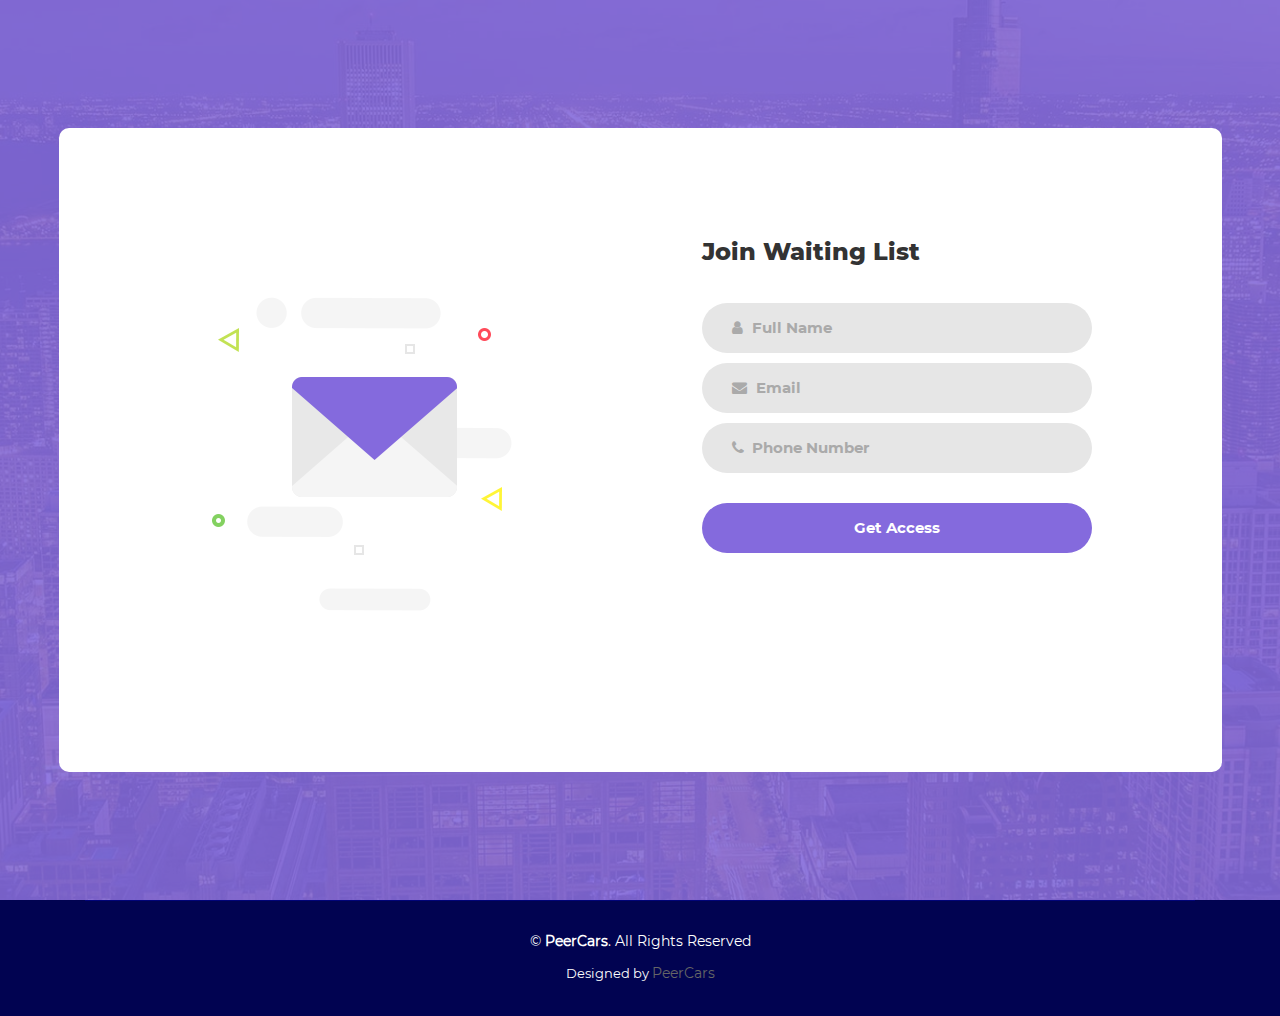
<file: contact.html>
<!DOCTYPE html>
<html lang="en">
<head>
	<title>PeerCars</title>
	<meta charset="UTF-8">
	<meta name="viewport" content="width=device-width, initial-scale=1">
<!--===============================================================================================-->
	<link rel="icon" type="image/png" href="images/icons/favicon.ico"/>
<!--===============================================================================================-->
	<link rel="stylesheet" type="text/css" href="vendor/bootstrap/css/bootstrap.min.css">
<!--===============================================================================================-->
	<link rel="stylesheet" type="text/css" href="fonts/font-awesome-4.7.0/css/font-awesome.min.css">
<!--===============================================================================================-->
	<link rel="stylesheet" type="text/css" href="vendor/animate/animate.css">
<!--===============================================================================================-->
	<link rel="stylesheet" type="text/css" href="vendor/css-hamburgers/hamburgers.min.css">
<!--===============================================================================================-->
	<link rel="stylesheet" type="text/css" href="vendor/select2/select2.min.css">
<!--===============================================================================================-->
	<link rel="stylesheet" type="text/css" href="css/util.css">
	<link rel="stylesheet" type="text/css" href="css/main.css">
<!--===============================================================================================-->
</head>
<body>

	<div class="bg-contact100" style="background-image: url('images/bg-01.jpg');">
		<div class="container-contact100">
			<div class="wrap-contact100">
				<div class="contact100-pic js-tilt" data-tilt>
					<img src="images/img-01.png" alt="IMG">
				</div>

				<form action= "https://formspree.io/f/mwkaqwvd" method= "POST" class="contact100-form validate-form" >
					<span class="contact100-form-title">
						Join Waiting List
					</span>

					<div class="wrap-input100 validate-input" data-validate = "Name is required">
						<input class="input100" type="text" name="name" placeholder="Full Name">
						<span class="focus-input100"></span>
						<span class="symbol-input100">
							<i class="fa fa-user" aria-hidden="true"></i>
						</span>
					</div>

					<div class="wrap-input100 validate-input" data-validate = "Valid email is required: ex@abc.xyz">
						<input class="input100" type="text" name="email" placeholder="Email">
						<span class="focus-input100"></span>
						<span class="symbol-input100">
							<i class="fa fa-envelope" aria-hidden="true"></i>
						</span>
					</div>

					<div class="wrap-input100 validate-input" data-validate = "Phone Number is required">
						<input class="input100" type="text" name="phonenumber" placeholder="Phone Number">
						<span class="focus-input100"></span>
						<span class="symbol-input100">
							<i class="fa fa-phone" aria-hidden="true"></i>
						</span>
					</div>


					<div class="container-contact100-form-btn">
						<button class="contact100-form-btn">
							Get Access
						</button>
					</div>
				</form>
			</div>
		</div>
	</div>
	
	 <footer id="footer">
<div class="container">
      <div class="copyright">
        &copy;  <strong><span>PeerCars</span></strong>. All Rights Reserved
      </div>
      <div class="credits">
        
        Designed by <a href="https://olabodeolusegun.netlify.app/">PeerCars</a>
      </div>
    </div>
  </footer><!-- End Footer -->



<!--===============================================================================================-->
	<script src="vendor/jquery/jquery-3.2.1.min.js"></script>
<!--===============================================================================================-->
	<script src="vendor/bootstrap/js/popper.js"></script>
	<script src="vendor/bootstrap/js/bootstrap.min.js"></script>
<!--===============================================================================================-->
	<script src="vendor/select2/select2.min.js"></script>
<!--===============================================================================================-->
	<script src="vendor/tilt/tilt.jquery.min.js"></script>
	<script >
		$('.js-tilt').tilt({
			scale: 1.1
		})
	</script>
<!--===============================================================================================-->
	<script src="js/main.js"></script>

<!-- Global site tag (gtag.js) - Google Analytics -->
<script async src="https://www.googletagmanager.com/gtag/js?id=UA-23581568-13"></script>
<script>
  window.dataLayer = window.dataLayer || [];
  function gtag(){dataLayer.push(arguments);}
  gtag('js', new Date());

  gtag('config', 'UA-23581568-13');
</script>

</body>
</html>
</file>
<file: css/util.css>
/*[ FONT SIZE ]
///////////////////////////////////////////////////////////
*/
.fs-1 {font-size: 1px;}
.fs-2 {font-size: 2px;}
.fs-3 {font-size: 3px;}
.fs-4 {font-size: 4px;}
.fs-5 {font-size: 5px;}
.fs-6 {font-size: 6px;}
.fs-7 {font-size: 7px;}
.fs-8 {font-size: 8px;}
.fs-9 {font-size: 9px;}
.fs-10 {font-size: 10px;}
.fs-11 {font-size: 11px;}
.fs-12 {font-size: 12px;}
.fs-13 {font-size: 13px;}
.fs-14 {font-size: 14px;}
.fs-15 {font-size: 15px;}
.fs-16 {font-size: 16px;}
.fs-17 {font-size: 17px;}
.fs-18 {font-size: 18px;}
.fs-19 {font-size: 19px;}
.fs-20 {font-size: 20px;}
.fs-21 {font-size: 21px;}
.fs-22 {font-size: 22px;}
.fs-23 {font-size: 23px;}
.fs-24 {font-size: 24px;}
.fs-25 {font-size: 25px;}
.fs-26 {font-size: 26px;}
.fs-27 {font-size: 27px;}
.fs-28 {font-size: 28px;}
.fs-29 {font-size: 29px;}
.fs-30 {font-size: 30px;}
.fs-31 {font-size: 31px;}
.fs-32 {font-size: 32px;}
.fs-33 {font-size: 33px;}
.fs-34 {font-size: 34px;}
.fs-35 {font-size: 35px;}
.fs-36 {font-size: 36px;}
.fs-37 {font-size: 37px;}
.fs-38 {font-size: 38px;}
.fs-39 {font-size: 39px;}
.fs-40 {font-size: 40px;}
.fs-41 {font-size: 41px;}
.fs-42 {font-size: 42px;}
.fs-43 {font-size: 43px;}
.fs-44 {font-size: 44px;}
.fs-45 {font-size: 45px;}
.fs-46 {font-size: 46px;}
.fs-47 {font-size: 47px;}
.fs-48 {font-size: 48px;}
.fs-49 {font-size: 49px;}
.fs-50 {font-size: 50px;}
.fs-51 {font-size: 51px;}
.fs-52 {font-size: 52px;}
.fs-53 {font-size: 53px;}
.fs-54 {font-size: 54px;}
.fs-55 {font-size: 55px;}
.fs-56 {font-size: 56px;}
.fs-57 {font-size: 57px;}
.fs-58 {font-size: 58px;}
.fs-59 {font-size: 59px;}
.fs-60 {font-size: 60px;}
.fs-61 {font-size: 61px;}
.fs-62 {font-size: 62px;}
.fs-63 {font-size: 63px;}
.fs-64 {font-size: 64px;}
.fs-65 {font-size: 65px;}
.fs-66 {font-size: 66px;}
.fs-67 {font-size: 67px;}
.fs-68 {font-size: 68px;}
.fs-69 {font-size: 69px;}
.fs-70 {font-size: 70px;}
.fs-71 {font-size: 71px;}
.fs-72 {font-size: 72px;}
.fs-73 {font-size: 73px;}
.fs-74 {font-size: 74px;}
.fs-75 {font-size: 75px;}
.fs-76 {font-size: 76px;}
.fs-77 {font-size: 77px;}
.fs-78 {font-size: 78px;}
.fs-79 {font-size: 79px;}
.fs-80 {font-size: 80px;}
.fs-81 {font-size: 81px;}
.fs-82 {font-size: 82px;}
.fs-83 {font-size: 83px;}
.fs-84 {font-size: 84px;}
.fs-85 {font-size: 85px;}
.fs-86 {font-size: 86px;}
.fs-87 {font-size: 87px;}
.fs-88 {font-size: 88px;}
.fs-89 {font-size: 89px;}
.fs-90 {font-size: 90px;}
.fs-91 {font-size: 91px;}
.fs-92 {font-size: 92px;}
.fs-93 {font-size: 93px;}
.fs-94 {font-size: 94px;}
.fs-95 {font-size: 95px;}
.fs-96 {font-size: 96px;}
.fs-97 {font-size: 97px;}
.fs-98 {font-size: 98px;}
.fs-99 {font-size: 99px;}
.fs-100 {font-size: 100px;}
.fs-101 {font-size: 101px;}
.fs-102 {font-size: 102px;}
.fs-103 {font-size: 103px;}
.fs-104 {font-size: 104px;}
.fs-105 {font-size: 105px;}
.fs-106 {font-size: 106px;}
.fs-107 {font-size: 107px;}
.fs-108 {font-size: 108px;}
.fs-109 {font-size: 109px;}
.fs-110 {font-size: 110px;}
.fs-111 {font-size: 111px;}
.fs-112 {font-size: 112px;}
.fs-113 {font-size: 113px;}
.fs-114 {font-size: 114px;}
.fs-115 {font-size: 115px;}
.fs-116 {font-size: 116px;}
.fs-117 {font-size: 117px;}
.fs-118 {font-size: 118px;}
.fs-119 {font-size: 119px;}
.fs-120 {font-size: 120px;}
.fs-121 {font-size: 121px;}
.fs-122 {font-size: 122px;}
.fs-123 {font-size: 123px;}
.fs-124 {font-size: 124px;}
.fs-125 {font-size: 125px;}
.fs-126 {font-size: 126px;}
.fs-127 {font-size: 127px;}
.fs-128 {font-size: 128px;}
.fs-129 {font-size: 129px;}
.fs-130 {font-size: 130px;}
.fs-131 {font-size: 131px;}
.fs-132 {font-size: 132px;}
.fs-133 {font-size: 133px;}
.fs-134 {font-size: 134px;}
.fs-135 {font-size: 135px;}
.fs-136 {font-size: 136px;}
.fs-137 {font-size: 137px;}
.fs-138 {font-size: 138px;}
.fs-139 {font-size: 139px;}
.fs-140 {font-size: 140px;}
.fs-141 {font-size: 141px;}
.fs-142 {font-size: 142px;}
.fs-143 {font-size: 143px;}
.fs-144 {font-size: 144px;}
.fs-145 {font-size: 145px;}
.fs-146 {font-size: 146px;}
.fs-147 {font-size: 147px;}
.fs-148 {font-size: 148px;}
.fs-149 {font-size: 149px;}
.fs-150 {font-size: 150px;}
.fs-151 {font-size: 151px;}
.fs-152 {font-size: 152px;}
.fs-153 {font-size: 153px;}
.fs-154 {font-size: 154px;}
.fs-155 {font-size: 155px;}
.fs-156 {font-size: 156px;}
.fs-157 {font-size: 157px;}
.fs-158 {font-size: 158px;}
.fs-159 {font-size: 159px;}
.fs-160 {font-size: 160px;}
.fs-161 {font-size: 161px;}
.fs-162 {font-size: 162px;}
.fs-163 {font-size: 163px;}
.fs-164 {font-size: 164px;}
.fs-165 {font-size: 165px;}
.fs-166 {font-size: 166px;}
.fs-167 {font-size: 167px;}
.fs-168 {font-size: 168px;}
.fs-169 {font-size: 169px;}
.fs-170 {font-size: 170px;}
.fs-171 {font-size: 171px;}
.fs-172 {font-size: 172px;}
.fs-173 {font-size: 173px;}
.fs-174 {font-size: 174px;}
.fs-175 {font-size: 175px;}
.fs-176 {font-size: 176px;}
.fs-177 {font-size: 177px;}
.fs-178 {font-size: 178px;}
.fs-179 {font-size: 179px;}
.fs-180 {font-size: 180px;}
.fs-181 {font-size: 181px;}
.fs-182 {font-size: 182px;}
.fs-183 {font-size: 183px;}
.fs-184 {font-size: 184px;}
.fs-185 {font-size: 185px;}
.fs-186 {font-size: 186px;}
.fs-187 {font-size: 187px;}
.fs-188 {font-size: 188px;}
.fs-189 {font-size: 189px;}
.fs-190 {font-size: 190px;}
.fs-191 {font-size: 191px;}
.fs-192 {font-size: 192px;}
.fs-193 {font-size: 193px;}
.fs-194 {font-size: 194px;}
.fs-195 {font-size: 195px;}
.fs-196 {font-size: 196px;}
.fs-197 {font-size: 197px;}
.fs-198 {font-size: 198px;}
.fs-199 {font-size: 199px;}
.fs-200 {font-size: 200px;}

/*[ PADDING ]
///////////////////////////////////////////////////////////
*/
.p-t-0 {padding-top: 0px;}
.p-t-1 {padding-top: 1px;}
.p-t-2 {padding-top: 2px;}
.p-t-3 {padding-top: 3px;}
.p-t-4 {padding-top: 4px;}
.p-t-5 {padding-top: 5px;}
.p-t-6 {padding-top: 6px;}
.p-t-7 {padding-top: 7px;}
.p-t-8 {padding-top: 8px;}
.p-t-9 {padding-top: 9px;}
.p-t-10 {padding-top: 10px;}
.p-t-11 {padding-top: 11px;}
.p-t-12 {padding-top: 12px;}
.p-t-13 {padding-top: 13px;}
.p-t-14 {padding-top: 14px;}
.p-t-15 {padding-top: 15px;}
.p-t-16 {padding-top: 16px;}
.p-t-17 {padding-top: 17px;}
.p-t-18 {padding-top: 18px;}
.p-t-19 {padding-top: 19px;}
.p-t-20 {padding-top: 20px;}
.p-t-21 {padding-top: 21px;}
.p-t-22 {padding-top: 22px;}
.p-t-23 {padding-top: 23px;}
.p-t-24 {padding-top: 24px;}
.p-t-25 {padding-top: 25px;}
.p-t-26 {padding-top: 26px;}
.p-t-27 {padding-top: 27px;}
.p-t-28 {padding-top: 28px;}
.p-t-29 {padding-top: 29px;}
.p-t-30 {padding-top: 30px;}
.p-t-31 {padding-top: 31px;}
.p-t-32 {padding-top: 32px;}
.p-t-33 {padding-top: 33px;}
.p-t-34 {padding-top: 34px;}
.p-t-35 {padding-top: 35px;}
.p-t-36 {padding-top: 36px;}
.p-t-37 {padding-top: 37px;}
.p-t-38 {padding-top: 38px;}
.p-t-39 {padding-top: 39px;}
.p-t-40 {padding-top: 40px;}
.p-t-41 {padding-top: 41px;}
.p-t-42 {padding-top: 42px;}
.p-t-43 {padding-top: 43px;}
.p-t-44 {padding-top: 44px;}
.p-t-45 {padding-top: 45px;}
.p-t-46 {padding-top: 46px;}
.p-t-47 {padding-top: 47px;}
.p-t-48 {padding-top: 48px;}
.p-t-49 {padding-top: 49px;}
.p-t-50 {padding-top: 50px;}
.p-t-51 {padding-top: 51px;}
.p-t-52 {padding-top: 52px;}
.p-t-53 {padding-top: 53px;}
.p-t-54 {padding-top: 54px;}
.p-t-55 {padding-top: 55px;}
.p-t-56 {padding-top: 56px;}
.p-t-57 {padding-top: 57px;}
.p-t-58 {padding-top: 58px;}
.p-t-59 {padding-top: 59px;}
.p-t-60 {padding-top: 60px;}
.p-t-61 {padding-top: 61px;}
.p-t-62 {padding-top: 62px;}
.p-t-63 {padding-top: 63px;}
.p-t-64 {padding-top: 64px;}
.p-t-65 {padding-top: 65px;}
.p-t-66 {padding-top: 66px;}
.p-t-67 {padding-top: 67px;}
.p-t-68 {padding-top: 68px;}
.p-t-69 {padding-top: 69px;}
.p-t-70 {padding-top: 70px;}
.p-t-71 {padding-top: 71px;}
.p-t-72 {padding-top: 72px;}
.p-t-73 {padding-top: 73px;}
.p-t-74 {padding-top: 74px;}
.p-t-75 {padding-top: 75px;}
.p-t-76 {padding-top: 76px;}
.p-t-77 {padding-top: 77px;}
.p-t-78 {padding-top: 78px;}
.p-t-79 {padding-top: 79px;}
.p-t-80 {padding-top: 80px;}
.p-t-81 {padding-top: 81px;}
.p-t-82 {padding-top: 82px;}
.p-t-83 {padding-top: 83px;}
.p-t-84 {padding-top: 84px;}
.p-t-85 {padding-top: 85px;}
.p-t-86 {padding-top: 86px;}
.p-t-87 {padding-top: 87px;}
.p-t-88 {padding-top: 88px;}
.p-t-89 {padding-top: 89px;}
.p-t-90 {padding-top: 90px;}
.p-t-91 {padding-top: 91px;}
.p-t-92 {padding-top: 92px;}
.p-t-93 {padding-top: 93px;}
.p-t-94 {padding-top: 94px;}
.p-t-95 {padding-top: 95px;}
.p-t-96 {padding-top: 96px;}
.p-t-97 {padding-top: 97px;}
.p-t-98 {padding-top: 98px;}
.p-t-99 {padding-top: 99px;}
.p-t-100 {padding-top: 100px;}
.p-t-101 {padding-top: 101px;}
.p-t-102 {padding-top: 102px;}
.p-t-103 {padding-top: 103px;}
.p-t-104 {padding-top: 104px;}
.p-t-105 {padding-top: 105px;}
.p-t-106 {padding-top: 106px;}
.p-t-107 {padding-top: 107px;}
.p-t-108 {padding-top: 108px;}
.p-t-109 {padding-top: 109px;}
.p-t-110 {padding-top: 110px;}
.p-t-111 {padding-top: 111px;}
.p-t-112 {padding-top: 112px;}
.p-t-113 {padding-top: 113px;}
.p-t-114 {padding-top: 114px;}
.p-t-115 {padding-top: 115px;}
.p-t-116 {padding-top: 116px;}
.p-t-117 {padding-top: 117px;}
.p-t-118 {padding-top: 118px;}
.p-t-119 {padding-top: 119px;}
.p-t-120 {padding-top: 120px;}
.p-t-121 {padding-top: 121px;}
.p-t-122 {padding-top: 122px;}
.p-t-123 {padding-top: 123px;}
.p-t-124 {padding-top: 124px;}
.p-t-125 {padding-top: 125px;}
.p-t-126 {padding-top: 126px;}
.p-t-127 {padding-top: 127px;}
.p-t-128 {padding-top: 128px;}
.p-t-129 {padding-top: 129px;}
.p-t-130 {padding-top: 130px;}
.p-t-131 {padding-top: 131px;}
.p-t-132 {padding-top: 132px;}
.p-t-133 {padding-top: 133px;}
.p-t-134 {padding-top: 134px;}
.p-t-135 {padding-top: 135px;}
.p-t-136 {padding-top: 136px;}
.p-t-137 {padding-top: 137px;}
.p-t-138 {padding-top: 138px;}
.p-t-139 {padding-top: 139px;}
.p-t-140 {padding-top: 140px;}
.p-t-141 {padding-top: 141px;}
.p-t-142 {padding-top: 142px;}
.p-t-143 {padding-top: 143px;}
.p-t-144 {padding-top: 144px;}
.p-t-145 {padding-top: 145px;}
.p-t-146 {padding-top: 146px;}
.p-t-147 {padding-top: 147px;}
.p-t-148 {padding-top: 148px;}
.p-t-149 {padding-top: 149px;}
.p-t-150 {padding-top: 150px;}
.p-t-151 {padding-top: 151px;}
.p-t-152 {padding-top: 152px;}
.p-t-153 {padding-top: 153px;}
.p-t-154 {padding-top: 154px;}
.p-t-155 {padding-top: 155px;}
.p-t-156 {padding-top: 156px;}
.p-t-157 {padding-top: 157px;}
.p-t-158 {padding-top: 158px;}
.p-t-159 {padding-top: 159px;}
.p-t-160 {padding-top: 160px;}
.p-t-161 {padding-top: 161px;}
.p-t-162 {padding-top: 162px;}
.p-t-163 {padding-top: 163px;}
.p-t-164 {padding-top: 164px;}
.p-t-165 {padding-top: 165px;}
.p-t-166 {padding-top: 166px;}
.p-t-167 {padding-top: 167px;}
.p-t-168 {padding-top: 168px;}
.p-t-169 {padding-top: 169px;}
.p-t-170 {padding-top: 170px;}
.p-t-171 {padding-top: 171px;}
.p-t-172 {padding-top: 172px;}
.p-t-173 {padding-top: 173px;}
.p-t-174 {padding-top: 174px;}
.p-t-175 {padding-top: 175px;}
.p-t-176 {padding-top: 176px;}
.p-t-177 {padding-top: 177px;}
.p-t-178 {padding-top: 178px;}
.p-t-179 {padding-top: 179px;}
.p-t-180 {padding-top: 180px;}
.p-t-181 {padding-top: 181px;}
.p-t-182 {padding-top: 182px;}
.p-t-183 {padding-top: 183px;}
.p-t-184 {padding-top: 184px;}
.p-t-185 {padding-top: 185px;}
.p-t-186 {padding-top: 186px;}
.p-t-187 {padding-top: 187px;}
.p-t-188 {padding-top: 188px;}
.p-t-189 {padding-top: 189px;}
.p-t-190 {padding-top: 190px;}
.p-t-191 {padding-top: 191px;}
.p-t-192 {padding-top: 192px;}
.p-t-193 {padding-top: 193px;}
.p-t-194 {padding-top: 194px;}
.p-t-195 {padding-top: 195px;}
.p-t-196 {padding-top: 196px;}
.p-t-197 {padding-top: 197px;}
.p-t-198 {padding-top: 198px;}
.p-t-199 {padding-top: 199px;}
.p-t-200 {padding-top: 200px;}
.p-t-201 {padding-top: 201px;}
.p-t-202 {padding-top: 202px;}
.p-t-203 {padding-top: 203px;}
.p-t-204 {padding-top: 204px;}
.p-t-205 {padding-top: 205px;}
.p-t-206 {padding-top: 206px;}
.p-t-207 {padding-top: 207px;}
.p-t-208 {padding-top: 208px;}
.p-t-209 {padding-top: 209px;}
.p-t-210 {padding-top: 210px;}
.p-t-211 {padding-top: 211px;}
.p-t-212 {padding-top: 212px;}
.p-t-213 {padding-top: 213px;}
.p-t-214 {padding-top: 214px;}
.p-t-215 {padding-top: 215px;}
.p-t-216 {padding-top: 216px;}
.p-t-217 {padding-top: 217px;}
.p-t-218 {padding-top: 218px;}
.p-t-219 {padding-top: 219px;}
.p-t-220 {padding-top: 220px;}
.p-t-221 {padding-top: 221px;}
.p-t-222 {padding-top: 222px;}
.p-t-223 {padding-top: 223px;}
.p-t-224 {padding-top: 224px;}
.p-t-225 {padding-top: 225px;}
.p-t-226 {padding-top: 226px;}
.p-t-227 {padding-top: 227px;}
.p-t-228 {padding-top: 228px;}
.p-t-229 {padding-top: 229px;}
.p-t-230 {padding-top: 230px;}
.p-t-231 {padding-top: 231px;}
.p-t-232 {padding-top: 232px;}
.p-t-233 {padding-top: 233px;}
.p-t-234 {padding-top: 234px;}
.p-t-235 {padding-top: 235px;}
.p-t-236 {padding-top: 236px;}
.p-t-237 {padding-top: 237px;}
.p-t-238 {padding-top: 238px;}
.p-t-239 {padding-top: 239px;}
.p-t-240 {padding-top: 240px;}
.p-t-241 {padding-top: 241px;}
.p-t-242 {padding-top: 242px;}
.p-t-243 {padding-top: 243px;}
.p-t-244 {padding-top: 244px;}
.p-t-245 {padding-top: 245px;}
.p-t-246 {padding-top: 246px;}
.p-t-247 {padding-top: 247px;}
.p-t-248 {padding-top: 248px;}
.p-t-249 {padding-top: 249px;}
.p-t-250 {padding-top: 250px;}
.p-b-0 {padding-bottom: 0px;}
.p-b-1 {padding-bottom: 1px;}
.p-b-2 {padding-bottom: 2px;}
.p-b-3 {padding-bottom: 3px;}
.p-b-4 {padding-bottom: 4px;}
.p-b-5 {padding-bottom: 5px;}
.p-b-6 {padding-bottom: 6px;}
.p-b-7 {padding-bottom: 7px;}
.p-b-8 {padding-bottom: 8px;}
.p-b-9 {padding-bottom: 9px;}
.p-b-10 {padding-bottom: 10px;}
.p-b-11 {padding-bottom: 11px;}
.p-b-12 {padding-bottom: 12px;}
.p-b-13 {padding-bottom: 13px;}
.p-b-14 {padding-bottom: 14px;}
.p-b-15 {padding-bottom: 15px;}
.p-b-16 {padding-bottom: 16px;}
.p-b-17 {padding-bottom: 17px;}
.p-b-18 {padding-bottom: 18px;}
.p-b-19 {padding-bottom: 19px;}
.p-b-20 {padding-bottom: 20px;}
.p-b-21 {padding-bottom: 21px;}
.p-b-22 {padding-bottom: 22px;}
.p-b-23 {padding-bottom: 23px;}
.p-b-24 {padding-bottom: 24px;}
.p-b-25 {padding-bottom: 25px;}
.p-b-26 {padding-bottom: 26px;}
.p-b-27 {padding-bottom: 27px;}
.p-b-28 {padding-bottom: 28px;}
.p-b-29 {padding-bottom: 29px;}
.p-b-30 {padding-bottom: 30px;}
.p-b-31 {padding-bottom: 31px;}
.p-b-32 {padding-bottom: 32px;}
.p-b-33 {padding-bottom: 33px;}
.p-b-34 {padding-bottom: 34px;}
.p-b-35 {padding-bottom: 35px;}
.p-b-36 {padding-bottom: 36px;}
.p-b-37 {padding-bottom: 37px;}
.p-b-38 {padding-bottom: 38px;}
.p-b-39 {padding-bottom: 39px;}
.p-b-40 {padding-bottom: 40px;}
.p-b-41 {padding-bottom: 41px;}
.p-b-42 {padding-bottom: 42px;}
.p-b-43 {padding-bottom: 43px;}
.p-b-44 {padding-bottom: 44px;}
.p-b-45 {padding-bottom: 45px;}
.p-b-46 {padding-bottom: 46px;}
.p-b-47 {padding-bottom: 47px;}
.p-b-48 {padding-bottom: 48px;}
.p-b-49 {padding-bottom: 49px;}
.p-b-50 {padding-bottom: 50px;}
.p-b-51 {padding-bottom: 51px;}
.p-b-52 {padding-bottom: 52px;}
.p-b-53 {padding-bottom: 53px;}
.p-b-54 {padding-bottom: 54px;}
.p-b-55 {padding-bottom: 55px;}
.p-b-56 {padding-bottom: 56px;}
.p-b-57 {padding-bottom: 57px;}
.p-b-58 {padding-bottom: 58px;}
.p-b-59 {padding-bottom: 59px;}
.p-b-60 {padding-bottom: 60px;}
.p-b-61 {padding-bottom: 61px;}
.p-b-62 {padding-bottom: 62px;}
.p-b-63 {padding-bottom: 63px;}
.p-b-64 {padding-bottom: 64px;}
.p-b-65 {padding-bottom: 65px;}
.p-b-66 {padding-bottom: 66px;}
.p-b-67 {padding-bottom: 67px;}
.p-b-68 {padding-bottom: 68px;}
.p-b-69 {padding-bottom: 69px;}
.p-b-70 {padding-bottom: 70px;}
.p-b-71 {padding-bottom: 71px;}
.p-b-72 {padding-bottom: 72px;}
.p-b-73 {padding-bottom: 73px;}
.p-b-74 {padding-bottom: 74px;}
.p-b-75 {padding-bottom: 75px;}
.p-b-76 {padding-bottom: 76px;}
.p-b-77 {padding-bottom: 77px;}
.p-b-78 {padding-bottom: 78px;}
.p-b-79 {padding-bottom: 79px;}
.p-b-80 {padding-bottom: 80px;}
.p-b-81 {padding-bottom: 81px;}
.p-b-82 {padding-bottom: 82px;}
.p-b-83 {padding-bottom: 83px;}
.p-b-84 {padding-bottom: 84px;}
.p-b-85 {padding-bottom: 85px;}
.p-b-86 {padding-bottom: 86px;}
.p-b-87 {padding-bottom: 87px;}
.p-b-88 {padding-bottom: 88px;}
.p-b-89 {padding-bottom: 89px;}
.p-b-90 {padding-bottom: 90px;}
.p-b-91 {padding-bottom: 91px;}
.p-b-92 {padding-bottom: 92px;}
.p-b-93 {padding-bottom: 93px;}
.p-b-94 {padding-bottom: 94px;}
.p-b-95 {padding-bottom: 95px;}
.p-b-96 {padding-bottom: 96px;}
.p-b-97 {padding-bottom: 97px;}
.p-b-98 {padding-bottom: 98px;}
.p-b-99 {padding-bottom: 99px;}
.p-b-100 {padding-bottom: 100px;}
.p-b-101 {padding-bottom: 101px;}
.p-b-102 {padding-bottom: 102px;}
.p-b-103 {padding-bottom: 103px;}
.p-b-104 {padding-bottom: 104px;}
.p-b-105 {padding-bottom: 105px;}
.p-b-106 {padding-bottom: 106px;}
.p-b-107 {padding-bottom: 107px;}
.p-b-108 {padding-bottom: 108px;}
.p-b-109 {padding-bottom: 109px;}
.p-b-110 {padding-bottom: 110px;}
.p-b-111 {padding-bottom: 111px;}
.p-b-112 {padding-bottom: 112px;}
.p-b-113 {padding-bottom: 113px;}
.p-b-114 {padding-bottom: 114px;}
.p-b-115 {padding-bottom: 115px;}
.p-b-116 {padding-bottom: 116px;}
.p-b-117 {padding-bottom: 117px;}
.p-b-118 {padding-bottom: 118px;}
.p-b-119 {padding-bottom: 119px;}
.p-b-120 {padding-bottom: 120px;}
.p-b-121 {padding-bottom: 121px;}
.p-b-122 {padding-bottom: 122px;}
.p-b-123 {padding-bottom: 123px;}
.p-b-124 {padding-bottom: 124px;}
.p-b-125 {padding-bottom: 125px;}
.p-b-126 {padding-bottom: 126px;}
.p-b-127 {padding-bottom: 127px;}
.p-b-128 {padding-bottom: 128px;}
.p-b-129 {padding-bottom: 129px;}
.p-b-130 {padding-bottom: 130px;}
.p-b-131 {padding-bottom: 131px;}
.p-b-132 {padding-bottom: 132px;}
.p-b-133 {padding-bottom: 133px;}
.p-b-134 {padding-bottom: 134px;}
.p-b-135 {padding-bottom: 135px;}
.p-b-136 {padding-bottom: 136px;}
.p-b-137 {padding-bottom: 137px;}
.p-b-138 {padding-bottom: 138px;}
.p-b-139 {padding-bottom: 139px;}
.p-b-140 {padding-bottom: 140px;}
.p-b-141 {padding-bottom: 141px;}
.p-b-142 {padding-bottom: 142px;}
.p-b-143 {padding-bottom: 143px;}
.p-b-144 {padding-bottom: 144px;}
.p-b-145 {padding-bottom: 145px;}
.p-b-146 {padding-bottom: 146px;}
.p-b-147 {padding-bottom: 147px;}
.p-b-148 {padding-bottom: 148px;}
.p-b-149 {padding-bottom: 149px;}
.p-b-150 {padding-bottom: 150px;}
.p-b-151 {padding-bottom: 151px;}
.p-b-152 {padding-bottom: 152px;}
.p-b-153 {padding-bottom: 153px;}
.p-b-154 {padding-bottom: 154px;}
.p-b-155 {padding-bottom: 155px;}
.p-b-156 {padding-bottom: 156px;}
.p-b-157 {padding-bottom: 157px;}
.p-b-158 {padding-bottom: 158px;}
.p-b-159 {padding-bottom: 159px;}
.p-b-160 {padding-bottom: 160px;}
.p-b-161 {padding-bottom: 161px;}
.p-b-162 {padding-bottom: 162px;}
.p-b-163 {padding-bottom: 163px;}
.p-b-164 {padding-bottom: 164px;}
.p-b-165 {padding-bottom: 165px;}
.p-b-166 {padding-bottom: 166px;}
.p-b-167 {padding-bottom: 167px;}
.p-b-168 {padding-bottom: 168px;}
.p-b-169 {padding-bottom: 169px;}
.p-b-170 {padding-bottom: 170px;}
.p-b-171 {padding-bottom: 171px;}
.p-b-172 {padding-bottom: 172px;}
.p-b-173 {padding-bottom: 173px;}
.p-b-174 {padding-bottom: 174px;}
.p-b-175 {padding-bottom: 175px;}
.p-b-176 {padding-bottom: 176px;}
.p-b-177 {padding-bottom: 177px;}
.p-b-178 {padding-bottom: 178px;}
.p-b-179 {padding-bottom: 179px;}
.p-b-180 {padding-bottom: 180px;}
.p-b-181 {padding-bottom: 181px;}
.p-b-182 {padding-bottom: 182px;}
.p-b-183 {padding-bottom: 183px;}
.p-b-184 {padding-bottom: 184px;}
.p-b-185 {padding-bottom: 185px;}
.p-b-186 {padding-bottom: 186px;}
.p-b-187 {padding-bottom: 187px;}
.p-b-188 {padding-bottom: 188px;}
.p-b-189 {padding-bottom: 189px;}
.p-b-190 {padding-bottom: 190px;}
.p-b-191 {padding-bottom: 191px;}
.p-b-192 {padding-bottom: 192px;}
.p-b-193 {padding-bottom: 193px;}
.p-b-194 {padding-bottom: 194px;}
.p-b-195 {padding-bottom: 195px;}
.p-b-196 {padding-bottom: 196px;}
.p-b-197 {padding-bottom: 197px;}
.p-b-198 {padding-bottom: 198px;}
.p-b-199 {padding-bottom: 199px;}
.p-b-200 {padding-bottom: 200px;}
.p-b-201 {padding-bottom: 201px;}
.p-b-202 {padding-bottom: 202px;}
.p-b-203 {padding-bottom: 203px;}
.p-b-204 {padding-bottom: 204px;}
.p-b-205 {padding-bottom: 205px;}
.p-b-206 {padding-bottom: 206px;}
.p-b-207 {padding-bottom: 207px;}
.p-b-208 {padding-bottom: 208px;}
.p-b-209 {padding-bottom: 209px;}
.p-b-210 {padding-bottom: 210px;}
.p-b-211 {padding-bottom: 211px;}
.p-b-212 {padding-bottom: 212px;}
.p-b-213 {padding-bottom: 213px;}
.p-b-214 {padding-bottom: 214px;}
.p-b-215 {padding-bottom: 215px;}
.p-b-216 {padding-bottom: 216px;}
.p-b-217 {padding-bottom: 217px;}
.p-b-218 {padding-bottom: 218px;}
.p-b-219 {padding-bottom: 219px;}
.p-b-220 {padding-bottom: 220px;}
.p-b-221 {padding-bottom: 221px;}
.p-b-222 {padding-bottom: 222px;}
.p-b-223 {padding-bottom: 223px;}
.p-b-224 {padding-bottom: 224px;}
.p-b-225 {padding-bottom: 225px;}
.p-b-226 {padding-bottom: 226px;}
.p-b-227 {padding-bottom: 227px;}
.p-b-228 {padding-bottom: 228px;}
.p-b-229 {padding-bottom: 229px;}
.p-b-230 {padding-bottom: 230px;}
.p-b-231 {padding-bottom: 231px;}
.p-b-232 {padding-bottom: 232px;}
.p-b-233 {padding-bottom: 233px;}
.p-b-234 {padding-bottom: 234px;}
.p-b-235 {padding-bottom: 235px;}
.p-b-236 {padding-bottom: 236px;}
.p-b-237 {padding-bottom: 237px;}
.p-b-238 {padding-bottom: 238px;}
.p-b-239 {padding-bottom: 239px;}
.p-b-240 {padding-bottom: 240px;}
.p-b-241 {padding-bottom: 241px;}
.p-b-242 {padding-bottom: 242px;}
.p-b-243 {padding-bottom: 243px;}
.p-b-244 {padding-bottom: 244px;}
.p-b-245 {padding-bottom: 245px;}
.p-b-246 {padding-bottom: 246px;}
.p-b-247 {padding-bottom: 247px;}
.p-b-248 {padding-bottom: 248px;}
.p-b-249 {padding-bottom: 249px;}
.p-b-250 {padding-bottom: 250px;}
.p-l-0 {padding-left: 0px;}
.p-l-1 {padding-left: 1px;}
.p-l-2 {padding-left: 2px;}
.p-l-3 {padding-left: 3px;}
.p-l-4 {padding-left: 4px;}
.p-l-5 {padding-left: 5px;}
.p-l-6 {padding-left: 6px;}
.p-l-7 {padding-left: 7px;}
.p-l-8 {padding-left: 8px;}
.p-l-9 {padding-left: 9px;}
.p-l-10 {padding-left: 10px;}
.p-l-11 {padding-left: 11px;}
.p-l-12 {padding-left: 12px;}
.p-l-13 {padding-left: 13px;}
.p-l-14 {padding-left: 14px;}
.p-l-15 {padding-left: 15px;}
.p-l-16 {padding-left: 16px;}
.p-l-17 {padding-left: 17px;}
.p-l-18 {padding-left: 18px;}
.p-l-19 {padding-left: 19px;}
.p-l-20 {padding-left: 20px;}
.p-l-21 {padding-left: 21px;}
.p-l-22 {padding-left: 22px;}
.p-l-23 {padding-left: 23px;}
.p-l-24 {padding-left: 24px;}
.p-l-25 {padding-left: 25px;}
.p-l-26 {padding-left: 26px;}
.p-l-27 {padding-left: 27px;}
.p-l-28 {padding-left: 28px;}
.p-l-29 {padding-left: 29px;}
.p-l-30 {padding-left: 30px;}
.p-l-31 {padding-left: 31px;}
.p-l-32 {padding-left: 32px;}
.p-l-33 {padding-left: 33px;}
.p-l-34 {padding-left: 34px;}
.p-l-35 {padding-left: 35px;}
.p-l-36 {padding-left: 36px;}
.p-l-37 {padding-left: 37px;}
.p-l-38 {padding-left: 38px;}
.p-l-39 {padding-left: 39px;}
.p-l-40 {padding-left: 40px;}
.p-l-41 {padding-left: 41px;}
.p-l-42 {padding-left: 42px;}
.p-l-43 {padding-left: 43px;}
.p-l-44 {padding-left: 44px;}
.p-l-45 {padding-left: 45px;}
.p-l-46 {padding-left: 46px;}
.p-l-47 {padding-left: 47px;}
.p-l-48 {padding-left: 48px;}
.p-l-49 {padding-left: 49px;}
.p-l-50 {padding-left: 50px;}
.p-l-51 {padding-left: 51px;}
.p-l-52 {padding-left: 52px;}
.p-l-53 {padding-left: 53px;}
.p-l-54 {padding-left: 54px;}
.p-l-55 {padding-left: 55px;}
.p-l-56 {padding-left: 56px;}
.p-l-57 {padding-left: 57px;}
.p-l-58 {padding-left: 58px;}
.p-l-59 {padding-left: 59px;}
.p-l-60 {padding-left: 60px;}
.p-l-61 {padding-left: 61px;}
.p-l-62 {padding-left: 62px;}
.p-l-63 {padding-left: 63px;}
.p-l-64 {padding-left: 64px;}
.p-l-65 {padding-left: 65px;}
.p-l-66 {padding-left: 66px;}
.p-l-67 {padding-left: 67px;}
.p-l-68 {padding-left: 68px;}
.p-l-69 {padding-left: 69px;}
.p-l-70 {padding-left: 70px;}
.p-l-71 {padding-left: 71px;}
.p-l-72 {padding-left: 72px;}
.p-l-73 {padding-left: 73px;}
.p-l-74 {padding-left: 74px;}
.p-l-75 {padding-left: 75px;}
.p-l-76 {padding-left: 76px;}
.p-l-77 {padding-left: 77px;}
.p-l-78 {padding-left: 78px;}
.p-l-79 {padding-left: 79px;}
.p-l-80 {padding-left: 80px;}
.p-l-81 {padding-left: 81px;}
.p-l-82 {padding-left: 82px;}
.p-l-83 {padding-left: 83px;}
.p-l-84 {padding-left: 84px;}
.p-l-85 {padding-left: 85px;}
.p-l-86 {padding-left: 86px;}
.p-l-87 {padding-left: 87px;}
.p-l-88 {padding-left: 88px;}
.p-l-89 {padding-left: 89px;}
.p-l-90 {padding-left: 90px;}
.p-l-91 {padding-left: 91px;}
.p-l-92 {padding-left: 92px;}
.p-l-93 {padding-left: 93px;}
.p-l-94 {padding-left: 94px;}
.p-l-95 {padding-left: 95px;}
.p-l-96 {padding-left: 96px;}
.p-l-97 {padding-left: 97px;}
.p-l-98 {padding-left: 98px;}
.p-l-99 {padding-left: 99px;}
.p-l-100 {padding-left: 100px;}
.p-l-101 {padding-left: 101px;}
.p-l-102 {padding-left: 102px;}
.p-l-103 {padding-left: 103px;}
.p-l-104 {padding-left: 104px;}
.p-l-105 {padding-left: 105px;}
.p-l-106 {padding-left: 106px;}
.p-l-107 {padding-left: 107px;}
.p-l-108 {padding-left: 108px;}
.p-l-109 {padding-left: 109px;}
.p-l-110 {padding-left: 110px;}
.p-l-111 {padding-left: 111px;}
.p-l-112 {padding-left: 112px;}
.p-l-113 {padding-left: 113px;}
.p-l-114 {padding-left: 114px;}
.p-l-115 {padding-left: 115px;}
.p-l-116 {padding-left: 116px;}
.p-l-117 {padding-left: 117px;}
.p-l-118 {padding-left: 118px;}
.p-l-119 {padding-left: 119px;}
.p-l-120 {padding-left: 120px;}
.p-l-121 {padding-left: 121px;}
.p-l-122 {padding-left: 122px;}
.p-l-123 {padding-left: 123px;}
.p-l-124 {padding-left: 124px;}
.p-l-125 {padding-left: 125px;}
.p-l-126 {padding-left: 126px;}
.p-l-127 {padding-left: 127px;}
.p-l-128 {padding-left: 128px;}
.p-l-129 {padding-left: 129px;}
.p-l-130 {padding-left: 130px;}
.p-l-131 {padding-left: 131px;}
.p-l-132 {padding-left: 132px;}
.p-l-133 {padding-left: 133px;}
.p-l-134 {padding-left: 134px;}
.p-l-135 {padding-left: 135px;}
.p-l-136 {padding-left: 136px;}
.p-l-137 {padding-left: 137px;}
.p-l-138 {padding-left: 138px;}
.p-l-139 {padding-left: 139px;}
.p-l-140 {padding-left: 140px;}
.p-l-141 {padding-left: 141px;}
.p-l-142 {padding-left: 142px;}
.p-l-143 {padding-left: 143px;}
.p-l-144 {padding-left: 144px;}
.p-l-145 {padding-left: 145px;}
.p-l-146 {padding-left: 146px;}
.p-l-147 {padding-left: 147px;}
.p-l-148 {padding-left: 148px;}
.p-l-149 {padding-left: 149px;}
.p-l-150 {padding-left: 150px;}
.p-l-151 {padding-left: 151px;}
.p-l-152 {padding-left: 152px;}
.p-l-153 {padding-left: 153px;}
.p-l-154 {padding-left: 154px;}
.p-l-155 {padding-left: 155px;}
.p-l-156 {padding-left: 156px;}
.p-l-157 {padding-left: 157px;}
.p-l-158 {padding-left: 158px;}
.p-l-159 {padding-left: 159px;}
.p-l-160 {padding-left: 160px;}
.p-l-161 {padding-left: 161px;}
.p-l-162 {padding-left: 162px;}
.p-l-163 {padding-left: 163px;}
.p-l-164 {padding-left: 164px;}
.p-l-165 {padding-left: 165px;}
.p-l-166 {padding-left: 166px;}
.p-l-167 {padding-left: 167px;}
.p-l-168 {padding-left: 168px;}
.p-l-169 {padding-left: 169px;}
.p-l-170 {padding-left: 170px;}
.p-l-171 {padding-left: 171px;}
.p-l-172 {padding-left: 172px;}
.p-l-173 {padding-left: 173px;}
.p-l-174 {padding-left: 174px;}
.p-l-175 {padding-left: 175px;}
.p-l-176 {padding-left: 176px;}
.p-l-177 {padding-left: 177px;}
.p-l-178 {padding-left: 178px;}
.p-l-179 {padding-left: 179px;}
.p-l-180 {padding-left: 180px;}
.p-l-181 {padding-left: 181px;}
.p-l-182 {padding-left: 182px;}
.p-l-183 {padding-left: 183px;}
.p-l-184 {padding-left: 184px;}
.p-l-185 {padding-left: 185px;}
.p-l-186 {padding-left: 186px;}
.p-l-187 {padding-left: 187px;}
.p-l-188 {padding-left: 188px;}
.p-l-189 {padding-left: 189px;}
.p-l-190 {padding-left: 190px;}
.p-l-191 {padding-left: 191px;}
.p-l-192 {padding-left: 192px;}
.p-l-193 {padding-left: 193px;}
.p-l-194 {padding-left: 194px;}
.p-l-195 {padding-left: 195px;}
.p-l-196 {padding-left: 196px;}
.p-l-197 {padding-left: 197px;}
.p-l-198 {padding-left: 198px;}
.p-l-199 {padding-left: 199px;}
.p-l-200 {padding-left: 200px;}
.p-l-201 {padding-left: 201px;}
.p-l-202 {padding-left: 202px;}
.p-l-203 {padding-left: 203px;}
.p-l-204 {padding-left: 204px;}
.p-l-205 {padding-left: 205px;}
.p-l-206 {padding-left: 206px;}
.p-l-207 {padding-left: 207px;}
.p-l-208 {padding-left: 208px;}
.p-l-209 {padding-left: 209px;}
.p-l-210 {padding-left: 210px;}
.p-l-211 {padding-left: 211px;}
.p-l-212 {padding-left: 212px;}
.p-l-213 {padding-left: 213px;}
.p-l-214 {padding-left: 214px;}
.p-l-215 {padding-left: 215px;}
.p-l-216 {padding-left: 216px;}
.p-l-217 {padding-left: 217px;}
.p-l-218 {padding-left: 218px;}
.p-l-219 {padding-left: 219px;}
.p-l-220 {padding-left: 220px;}
.p-l-221 {padding-left: 221px;}
.p-l-222 {padding-left: 222px;}
.p-l-223 {padding-left: 223px;}
.p-l-224 {padding-left: 224px;}
.p-l-225 {padding-left: 225px;}
.p-l-226 {padding-left: 226px;}
.p-l-227 {padding-left: 227px;}
.p-l-228 {padding-left: 228px;}
.p-l-229 {padding-left: 229px;}
.p-l-230 {padding-left: 230px;}
.p-l-231 {padding-left: 231px;}
.p-l-232 {padding-left: 232px;}
.p-l-233 {padding-left: 233px;}
.p-l-234 {padding-left: 234px;}
.p-l-235 {padding-left: 235px;}
.p-l-236 {padding-left: 236px;}
.p-l-237 {padding-left: 237px;}
.p-l-238 {padding-left: 238px;}
.p-l-239 {padding-left: 239px;}
.p-l-240 {padding-left: 240px;}
.p-l-241 {padding-left: 241px;}
.p-l-242 {padding-left: 242px;}
.p-l-243 {padding-left: 243px;}
.p-l-244 {padding-left: 244px;}
.p-l-245 {padding-left: 245px;}
.p-l-246 {padding-left: 246px;}
.p-l-247 {padding-left: 247px;}
.p-l-248 {padding-left: 248px;}
.p-l-249 {padding-left: 249px;}
.p-l-250 {padding-left: 250px;}
.p-r-0 {padding-right: 0px;}
.p-r-1 {padding-right: 1px;}
.p-r-2 {padding-right: 2px;}
.p-r-3 {padding-right: 3px;}
.p-r-4 {padding-right: 4px;}
.p-r-5 {padding-right: 5px;}
.p-r-6 {padding-right: 6px;}
.p-r-7 {padding-right: 7px;}
.p-r-8 {padding-right: 8px;}
.p-r-9 {padding-right: 9px;}
.p-r-10 {padding-right: 10px;}
.p-r-11 {padding-right: 11px;}
.p-r-12 {padding-right: 12px;}
.p-r-13 {padding-right: 13px;}
.p-r-14 {padding-right: 14px;}
.p-r-15 {padding-right: 15px;}
.p-r-16 {padding-right: 16px;}
.p-r-17 {padding-right: 17px;}
.p-r-18 {padding-right: 18px;}
.p-r-19 {padding-right: 19px;}
.p-r-20 {padding-right: 20px;}
.p-r-21 {padding-right: 21px;}
.p-r-22 {padding-right: 22px;}
.p-r-23 {padding-right: 23px;}
.p-r-24 {padding-right: 24px;}
.p-r-25 {padding-right: 25px;}
.p-r-26 {padding-right: 26px;}
.p-r-27 {padding-right: 27px;}
.p-r-28 {padding-right: 28px;}
.p-r-29 {padding-right: 29px;}
.p-r-30 {padding-right: 30px;}
.p-r-31 {padding-right: 31px;}
.p-r-32 {padding-right: 32px;}
.p-r-33 {padding-right: 33px;}
.p-r-34 {padding-right: 34px;}
.p-r-35 {padding-right: 35px;}
.p-r-36 {padding-right: 36px;}
.p-r-37 {padding-right: 37px;}
.p-r-38 {padding-right: 38px;}
.p-r-39 {padding-right: 39px;}
.p-r-40 {padding-right: 40px;}
.p-r-41 {padding-right: 41px;}
.p-r-42 {padding-right: 42px;}
.p-r-43 {padding-right: 43px;}
.p-r-44 {padding-right: 44px;}
.p-r-45 {padding-right: 45px;}
.p-r-46 {padding-right: 46px;}
.p-r-47 {padding-right: 47px;}
.p-r-48 {padding-right: 48px;}
.p-r-49 {padding-right: 49px;}
.p-r-50 {padding-right: 50px;}
.p-r-51 {padding-right: 51px;}
.p-r-52 {padding-right: 52px;}
.p-r-53 {padding-right: 53px;}
.p-r-54 {padding-right: 54px;}
.p-r-55 {padding-right: 55px;}
.p-r-56 {padding-right: 56px;}
.p-r-57 {padding-right: 57px;}
.p-r-58 {padding-right: 58px;}
.p-r-59 {padding-right: 59px;}
.p-r-60 {padding-right: 60px;}
.p-r-61 {padding-right: 61px;}
.p-r-62 {padding-right: 62px;}
.p-r-63 {padding-right: 63px;}
.p-r-64 {padding-right: 64px;}
.p-r-65 {padding-right: 65px;}
.p-r-66 {padding-right: 66px;}
.p-r-67 {padding-right: 67px;}
.p-r-68 {padding-right: 68px;}
.p-r-69 {padding-right: 69px;}
.p-r-70 {padding-right: 70px;}
.p-r-71 {padding-right: 71px;}
.p-r-72 {padding-right: 72px;}
.p-r-73 {padding-right: 73px;}
.p-r-74 {padding-right: 74px;}
.p-r-75 {padding-right: 75px;}
.p-r-76 {padding-right: 76px;}
.p-r-77 {padding-right: 77px;}
.p-r-78 {padding-right: 78px;}
.p-r-79 {padding-right: 79px;}
.p-r-80 {padding-right: 80px;}
.p-r-81 {padding-right: 81px;}
.p-r-82 {padding-right: 82px;}
.p-r-83 {padding-right: 83px;}
.p-r-84 {padding-right: 84px;}
.p-r-85 {padding-right: 85px;}
.p-r-86 {padding-right: 86px;}
.p-r-87 {padding-right: 87px;}
.p-r-88 {padding-right: 88px;}
.p-r-89 {padding-right: 89px;}
.p-r-90 {padding-right: 90px;}
.p-r-91 {padding-right: 91px;}
.p-r-92 {padding-right: 92px;}
.p-r-93 {padding-right: 93px;}
.p-r-94 {padding-right: 94px;}
.p-r-95 {padding-right: 95px;}
.p-r-96 {padding-right: 96px;}
.p-r-97 {padding-right: 97px;}
.p-r-98 {padding-right: 98px;}
.p-r-99 {padding-right: 99px;}
.p-r-100 {padding-right: 100px;}
.p-r-101 {padding-right: 101px;}
.p-r-102 {padding-right: 102px;}
.p-r-103 {padding-right: 103px;}
.p-r-104 {padding-right: 104px;}
.p-r-105 {padding-right: 105px;}
.p-r-106 {padding-right: 106px;}
.p-r-107 {padding-right: 107px;}
.p-r-108 {padding-right: 108px;}
.p-r-109 {padding-right: 109px;}
.p-r-110 {padding-right: 110px;}
.p-r-111 {padding-right: 111px;}
.p-r-112 {padding-right: 112px;}
.p-r-113 {padding-right: 113px;}
.p-r-114 {padding-right: 114px;}
.p-r-115 {padding-right: 115px;}
.p-r-116 {padding-right: 116px;}
.p-r-117 {padding-right: 117px;}
.p-r-118 {padding-right: 118px;}
.p-r-119 {padding-right: 119px;}
.p-r-120 {padding-right: 120px;}
.p-r-121 {padding-right: 121px;}
.p-r-122 {padding-right: 122px;}
.p-r-123 {padding-right: 123px;}
.p-r-124 {padding-right: 124px;}
.p-r-125 {padding-right: 125px;}
.p-r-126 {padding-right: 126px;}
.p-r-127 {padding-right: 127px;}
.p-r-128 {padding-right: 128px;}
.p-r-129 {padding-right: 129px;}
.p-r-130 {padding-right: 130px;}
.p-r-131 {padding-right: 131px;}
.p-r-132 {padding-right: 132px;}
.p-r-133 {padding-right: 133px;}
.p-r-134 {padding-right: 134px;}
.p-r-135 {padding-right: 135px;}
.p-r-136 {padding-right: 136px;}
.p-r-137 {padding-right: 137px;}
.p-r-138 {padding-right: 138px;}
.p-r-139 {padding-right: 139px;}
.p-r-140 {padding-right: 140px;}
.p-r-141 {padding-right: 141px;}
.p-r-142 {padding-right: 142px;}
.p-r-143 {padding-right: 143px;}
.p-r-144 {padding-right: 144px;}
.p-r-145 {padding-right: 145px;}
.p-r-146 {padding-right: 146px;}
.p-r-147 {padding-right: 147px;}
.p-r-148 {padding-right: 148px;}
.p-r-149 {padding-right: 149px;}
.p-r-150 {padding-right: 150px;}
.p-r-151 {padding-right: 151px;}
.p-r-152 {padding-right: 152px;}
.p-r-153 {padding-right: 153px;}
.p-r-154 {padding-right: 154px;}
.p-r-155 {padding-right: 155px;}
.p-r-156 {padding-right: 156px;}
.p-r-157 {padding-right: 157px;}
.p-r-158 {padding-right: 158px;}
.p-r-159 {padding-right: 159px;}
.p-r-160 {padding-right: 160px;}
.p-r-161 {padding-right: 161px;}
.p-r-162 {padding-right: 162px;}
.p-r-163 {padding-right: 163px;}
.p-r-164 {padding-right: 164px;}
.p-r-165 {padding-right: 165px;}
.p-r-166 {padding-right: 166px;}
.p-r-167 {padding-right: 167px;}
.p-r-168 {padding-right: 168px;}
.p-r-169 {padding-right: 169px;}
.p-r-170 {padding-right: 170px;}
.p-r-171 {padding-right: 171px;}
.p-r-172 {padding-right: 172px;}
.p-r-173 {padding-right: 173px;}
.p-r-174 {padding-right: 174px;}
.p-r-175 {padding-right: 175px;}
.p-r-176 {padding-right: 176px;}
.p-r-177 {padding-right: 177px;}
.p-r-178 {padding-right: 178px;}
.p-r-179 {padding-right: 179px;}
.p-r-180 {padding-right: 180px;}
.p-r-181 {padding-right: 181px;}
.p-r-182 {padding-right: 182px;}
.p-r-183 {padding-right: 183px;}
.p-r-184 {padding-right: 184px;}
.p-r-185 {padding-right: 185px;}
.p-r-186 {padding-right: 186px;}
.p-r-187 {padding-right: 187px;}
.p-r-188 {padding-right: 188px;}
.p-r-189 {padding-right: 189px;}
.p-r-190 {padding-right: 190px;}
.p-r-191 {padding-right: 191px;}
.p-r-192 {padding-right: 192px;}
.p-r-193 {padding-right: 193px;}
.p-r-194 {padding-right: 194px;}
.p-r-195 {padding-right: 195px;}
.p-r-196 {padding-right: 196px;}
.p-r-197 {padding-right: 197px;}
.p-r-198 {padding-right: 198px;}
.p-r-199 {padding-right: 199px;}
.p-r-200 {padding-right: 200px;}
.p-r-201 {padding-right: 201px;}
.p-r-202 {padding-right: 202px;}
.p-r-203 {padding-right: 203px;}
.p-r-204 {padding-right: 204px;}
.p-r-205 {padding-right: 205px;}
.p-r-206 {padding-right: 206px;}
.p-r-207 {padding-right: 207px;}
.p-r-208 {padding-right: 208px;}
.p-r-209 {padding-right: 209px;}
.p-r-210 {padding-right: 210px;}
.p-r-211 {padding-right: 211px;}
.p-r-212 {padding-right: 212px;}
.p-r-213 {padding-right: 213px;}
.p-r-214 {padding-right: 214px;}
.p-r-215 {padding-right: 215px;}
.p-r-216 {padding-right: 216px;}
.p-r-217 {padding-right: 217px;}
.p-r-218 {padding-right: 218px;}
.p-r-219 {padding-right: 219px;}
.p-r-220 {padding-right: 220px;}
.p-r-221 {padding-right: 221px;}
.p-r-222 {padding-right: 222px;}
.p-r-223 {padding-right: 223px;}
.p-r-224 {padding-right: 224px;}
.p-r-225 {padding-right: 225px;}
.p-r-226 {padding-right: 226px;}
.p-r-227 {padding-right: 227px;}
.p-r-228 {padding-right: 228px;}
.p-r-229 {padding-right: 229px;}
.p-r-230 {padding-right: 230px;}
.p-r-231 {padding-right: 231px;}
.p-r-232 {padding-right: 232px;}
.p-r-233 {padding-right: 233px;}
.p-r-234 {padding-right: 234px;}
.p-r-235 {padding-right: 235px;}
.p-r-236 {padding-right: 236px;}
.p-r-237 {padding-right: 237px;}
.p-r-238 {padding-right: 238px;}
.p-r-239 {padding-right: 239px;}
.p-r-240 {padding-right: 240px;}
.p-r-241 {padding-right: 241px;}
.p-r-242 {padding-right: 242px;}
.p-r-243 {padding-right: 243px;}
.p-r-244 {padding-right: 244px;}
.p-r-245 {padding-right: 245px;}
.p-r-246 {padding-right: 246px;}
.p-r-247 {padding-right: 247px;}
.p-r-248 {padding-right: 248px;}
.p-r-249 {padding-right: 249px;}
.p-r-250 {padding-right: 250px;}

/*[ MARGIN ]
///////////////////////////////////////////////////////////
*/
.m-t-0 {margin-top: 0px;}
.m-t-1 {margin-top: 1px;}
.m-t-2 {margin-top: 2px;}
.m-t-3 {margin-top: 3px;}
.m-t-4 {margin-top: 4px;}
.m-t-5 {margin-top: 5px;}
.m-t-6 {margin-top: 6px;}
.m-t-7 {margin-top: 7px;}
.m-t-8 {margin-top: 8px;}
.m-t-9 {margin-top: 9px;}
.m-t-10 {margin-top: 10px;}
.m-t-11 {margin-top: 11px;}
.m-t-12 {margin-top: 12px;}
.m-t-13 {margin-top: 13px;}
.m-t-14 {margin-top: 14px;}
.m-t-15 {margin-top: 15px;}
.m-t-16 {margin-top: 16px;}
.m-t-17 {margin-top: 17px;}
.m-t-18 {margin-top: 18px;}
.m-t-19 {margin-top: 19px;}
.m-t-20 {margin-top: 20px;}
.m-t-21 {margin-top: 21px;}
.m-t-22 {margin-top: 22px;}
.m-t-23 {margin-top: 23px;}
.m-t-24 {margin-top: 24px;}
.m-t-25 {margin-top: 25px;}
.m-t-26 {margin-top: 26px;}
.m-t-27 {margin-top: 27px;}
.m-t-28 {margin-top: 28px;}
.m-t-29 {margin-top: 29px;}
.m-t-30 {margin-top: 30px;}
.m-t-31 {margin-top: 31px;}
.m-t-32 {margin-top: 32px;}
.m-t-33 {margin-top: 33px;}
.m-t-34 {margin-top: 34px;}
.m-t-35 {margin-top: 35px;}
.m-t-36 {margin-top: 36px;}
.m-t-37 {margin-top: 37px;}
.m-t-38 {margin-top: 38px;}
.m-t-39 {margin-top: 39px;}
.m-t-40 {margin-top: 40px;}
.m-t-41 {margin-top: 41px;}
.m-t-42 {margin-top: 42px;}
.m-t-43 {margin-top: 43px;}
.m-t-44 {margin-top: 44px;}
.m-t-45 {margin-top: 45px;}
.m-t-46 {margin-top: 46px;}
.m-t-47 {margin-top: 47px;}
.m-t-48 {margin-top: 48px;}
.m-t-49 {margin-top: 49px;}
.m-t-50 {margin-top: 50px;}
.m-t-51 {margin-top: 51px;}
.m-t-52 {margin-top: 52px;}
.m-t-53 {margin-top: 53px;}
.m-t-54 {margin-top: 54px;}
.m-t-55 {margin-top: 55px;}
.m-t-56 {margin-top: 56px;}
.m-t-57 {margin-top: 57px;}
.m-t-58 {margin-top: 58px;}
.m-t-59 {margin-top: 59px;}
.m-t-60 {margin-top: 60px;}
.m-t-61 {margin-top: 61px;}
.m-t-62 {margin-top: 62px;}
.m-t-63 {margin-top: 63px;}
.m-t-64 {margin-top: 64px;}
.m-t-65 {margin-top: 65px;}
.m-t-66 {margin-top: 66px;}
.m-t-67 {margin-top: 67px;}
.m-t-68 {margin-top: 68px;}
.m-t-69 {margin-top: 69px;}
.m-t-70 {margin-top: 70px;}
.m-t-71 {margin-top: 71px;}
.m-t-72 {margin-top: 72px;}
.m-t-73 {margin-top: 73px;}
.m-t-74 {margin-top: 74px;}
.m-t-75 {margin-top: 75px;}
.m-t-76 {margin-top: 76px;}
.m-t-77 {margin-top: 77px;}
.m-t-78 {margin-top: 78px;}
.m-t-79 {margin-top: 79px;}
.m-t-80 {margin-top: 80px;}
.m-t-81 {margin-top: 81px;}
.m-t-82 {margin-top: 82px;}
.m-t-83 {margin-top: 83px;}
.m-t-84 {margin-top: 84px;}
.m-t-85 {margin-top: 85px;}
.m-t-86 {margin-top: 86px;}
.m-t-87 {margin-top: 87px;}
.m-t-88 {margin-top: 88px;}
.m-t-89 {margin-top: 89px;}
.m-t-90 {margin-top: 90px;}
.m-t-91 {margin-top: 91px;}
.m-t-92 {margin-top: 92px;}
.m-t-93 {margin-top: 93px;}
.m-t-94 {margin-top: 94px;}
.m-t-95 {margin-top: 95px;}
.m-t-96 {margin-top: 96px;}
.m-t-97 {margin-top: 97px;}
.m-t-98 {margin-top: 98px;}
.m-t-99 {margin-top: 99px;}
.m-t-100 {margin-top: 100px;}
.m-t-101 {margin-top: 101px;}
.m-t-102 {margin-top: 102px;}
.m-t-103 {margin-top: 103px;}
.m-t-104 {margin-top: 104px;}
.m-t-105 {margin-top: 105px;}
.m-t-106 {margin-top: 106px;}
.m-t-107 {margin-top: 107px;}
.m-t-108 {margin-top: 108px;}
.m-t-109 {margin-top: 109px;}
.m-t-110 {margin-top: 110px;}
.m-t-111 {margin-top: 111px;}
.m-t-112 {margin-top: 112px;}
.m-t-113 {margin-top: 113px;}
.m-t-114 {margin-top: 114px;}
.m-t-115 {margin-top: 115px;}
.m-t-116 {margin-top: 116px;}
.m-t-117 {margin-top: 117px;}
.m-t-118 {margin-top: 118px;}
.m-t-119 {margin-top: 119px;}
.m-t-120 {margin-top: 120px;}
.m-t-121 {margin-top: 121px;}
.m-t-122 {margin-top: 122px;}
.m-t-123 {margin-top: 123px;}
.m-t-124 {margin-top: 124px;}
.m-t-125 {margin-top: 125px;}
.m-t-126 {margin-top: 126px;}
.m-t-127 {margin-top: 127px;}
.m-t-128 {margin-top: 128px;}
.m-t-129 {margin-top: 129px;}
.m-t-130 {margin-top: 130px;}
.m-t-131 {margin-top: 131px;}
.m-t-132 {margin-top: 132px;}
.m-t-133 {margin-top: 133px;}
.m-t-134 {margin-top: 134px;}
.m-t-135 {margin-top: 135px;}
.m-t-136 {margin-top: 136px;}
.m-t-137 {margin-top: 137px;}
.m-t-138 {margin-top: 138px;}
.m-t-139 {margin-top: 139px;}
.m-t-140 {margin-top: 140px;}
.m-t-141 {margin-top: 141px;}
.m-t-142 {margin-top: 142px;}
.m-t-143 {margin-top: 143px;}
.m-t-144 {margin-top: 144px;}
.m-t-145 {margin-top: 145px;}
.m-t-146 {margin-top: 146px;}
.m-t-147 {margin-top: 147px;}
.m-t-148 {margin-top: 148px;}
.m-t-149 {margin-top: 149px;}
.m-t-150 {margin-top: 150px;}
.m-t-151 {margin-top: 151px;}
.m-t-152 {margin-top: 152px;}
.m-t-153 {margin-top: 153px;}
.m-t-154 {margin-top: 154px;}
.m-t-155 {margin-top: 155px;}
.m-t-156 {margin-top: 156px;}
.m-t-157 {margin-top: 157px;}
.m-t-158 {margin-top: 158px;}
.m-t-159 {margin-top: 159px;}
.m-t-160 {margin-top: 160px;}
.m-t-161 {margin-top: 161px;}
.m-t-162 {margin-top: 162px;}
.m-t-163 {margin-top: 163px;}
.m-t-164 {margin-top: 164px;}
.m-t-165 {margin-top: 165px;}
.m-t-166 {margin-top: 166px;}
.m-t-167 {margin-top: 167px;}
.m-t-168 {margin-top: 168px;}
.m-t-169 {margin-top: 169px;}
.m-t-170 {margin-top: 170px;}
.m-t-171 {margin-top: 171px;}
.m-t-172 {margin-top: 172px;}
.m-t-173 {margin-top: 173px;}
.m-t-174 {margin-top: 174px;}
.m-t-175 {margin-top: 175px;}
.m-t-176 {margin-top: 176px;}
.m-t-177 {margin-top: 177px;}
.m-t-178 {margin-top: 178px;}
.m-t-179 {margin-top: 179px;}
.m-t-180 {margin-top: 180px;}
.m-t-181 {margin-top: 181px;}
.m-t-182 {margin-top: 182px;}
.m-t-183 {margin-top: 183px;}
.m-t-184 {margin-top: 184px;}
.m-t-185 {margin-top: 185px;}
.m-t-186 {margin-top: 186px;}
.m-t-187 {margin-top: 187px;}
.m-t-188 {margin-top: 188px;}
.m-t-189 {margin-top: 189px;}
.m-t-190 {margin-top: 190px;}
.m-t-191 {margin-top: 191px;}
.m-t-192 {margin-top: 192px;}
.m-t-193 {margin-top: 193px;}
.m-t-194 {margin-top: 194px;}
.m-t-195 {margin-top: 195px;}
.m-t-196 {margin-top: 196px;}
.m-t-197 {margin-top: 197px;}
.m-t-198 {margin-top: 198px;}
.m-t-199 {margin-top: 199px;}
.m-t-200 {margin-top: 200px;}
.m-t-201 {margin-top: 201px;}
.m-t-202 {margin-top: 202px;}
.m-t-203 {margin-top: 203px;}
.m-t-204 {margin-top: 204px;}
.m-t-205 {margin-top: 205px;}
.m-t-206 {margin-top: 206px;}
.m-t-207 {margin-top: 207px;}
.m-t-208 {margin-top: 208px;}
.m-t-209 {margin-top: 209px;}
.m-t-210 {margin-top: 210px;}
.m-t-211 {margin-top: 211px;}
.m-t-212 {margin-top: 212px;}
.m-t-213 {margin-top: 213px;}
.m-t-214 {margin-top: 214px;}
.m-t-215 {margin-top: 215px;}
.m-t-216 {margin-top: 216px;}
.m-t-217 {margin-top: 217px;}
.m-t-218 {margin-top: 218px;}
.m-t-219 {margin-top: 219px;}
.m-t-220 {margin-top: 220px;}
.m-t-221 {margin-top: 221px;}
.m-t-222 {margin-top: 222px;}
.m-t-223 {margin-top: 223px;}
.m-t-224 {margin-top: 224px;}
.m-t-225 {margin-top: 225px;}
.m-t-226 {margin-top: 226px;}
.m-t-227 {margin-top: 227px;}
.m-t-228 {margin-top: 228px;}
.m-t-229 {margin-top: 229px;}
.m-t-230 {margin-top: 230px;}
.m-t-231 {margin-top: 231px;}
.m-t-232 {margin-top: 232px;}
.m-t-233 {margin-top: 233px;}
.m-t-234 {margin-top: 234px;}
.m-t-235 {margin-top: 235px;}
.m-t-236 {margin-top: 236px;}
.m-t-237 {margin-top: 237px;}
.m-t-238 {margin-top: 238px;}
.m-t-239 {margin-top: 239px;}
.m-t-240 {margin-top: 240px;}
.m-t-241 {margin-top: 241px;}
.m-t-242 {margin-top: 242px;}
.m-t-243 {margin-top: 243px;}
.m-t-244 {margin-top: 244px;}
.m-t-245 {margin-top: 245px;}
.m-t-246 {margin-top: 246px;}
.m-t-247 {margin-top: 247px;}
.m-t-248 {margin-top: 248px;}
.m-t-249 {margin-top: 249px;}
.m-t-250 {margin-top: 250px;}
.m-b-0 {margin-bottom: 0px;}
.m-b-1 {margin-bottom: 1px;}
.m-b-2 {margin-bottom: 2px;}
.m-b-3 {margin-bottom: 3px;}
.m-b-4 {margin-bottom: 4px;}
.m-b-5 {margin-bottom: 5px;}
.m-b-6 {margin-bottom: 6px;}
.m-b-7 {margin-bottom: 7px;}
.m-b-8 {margin-bottom: 8px;}
.m-b-9 {margin-bottom: 9px;}
.m-b-10 {margin-bottom: 10px;}
.m-b-11 {margin-bottom: 11px;}
.m-b-12 {margin-bottom: 12px;}
.m-b-13 {margin-bottom: 13px;}
.m-b-14 {margin-bottom: 14px;}
.m-b-15 {margin-bottom: 15px;}
.m-b-16 {margin-bottom: 16px;}
.m-b-17 {margin-bottom: 17px;}
.m-b-18 {margin-bottom: 18px;}
.m-b-19 {margin-bottom: 19px;}
.m-b-20 {margin-bottom: 20px;}
.m-b-21 {margin-bottom: 21px;}
.m-b-22 {margin-bottom: 22px;}
.m-b-23 {margin-bottom: 23px;}
.m-b-24 {margin-bottom: 24px;}
.m-b-25 {margin-bottom: 25px;}
.m-b-26 {margin-bottom: 26px;}
.m-b-27 {margin-bottom: 27px;}
.m-b-28 {margin-bottom: 28px;}
.m-b-29 {margin-bottom: 29px;}
.m-b-30 {margin-bottom: 30px;}
.m-b-31 {margin-bottom: 31px;}
.m-b-32 {margin-bottom: 32px;}
.m-b-33 {margin-bottom: 33px;}
.m-b-34 {margin-bottom: 34px;}
.m-b-35 {margin-bottom: 35px;}
.m-b-36 {margin-bottom: 36px;}
.m-b-37 {margin-bottom: 37px;}
.m-b-38 {margin-bottom: 38px;}
.m-b-39 {margin-bottom: 39px;}
.m-b-40 {margin-bottom: 40px;}
.m-b-41 {margin-bottom: 41px;}
.m-b-42 {margin-bottom: 42px;}
.m-b-43 {margin-bottom: 43px;}
.m-b-44 {margin-bottom: 44px;}
.m-b-45 {margin-bottom: 45px;}
.m-b-46 {margin-bottom: 46px;}
.m-b-47 {margin-bottom: 47px;}
.m-b-48 {margin-bottom: 48px;}
.m-b-49 {margin-bottom: 49px;}
.m-b-50 {margin-bottom: 50px;}
.m-b-51 {margin-bottom: 51px;}
.m-b-52 {margin-bottom: 52px;}
.m-b-53 {margin-bottom: 53px;}
.m-b-54 {margin-bottom: 54px;}
.m-b-55 {margin-bottom: 55px;}
.m-b-56 {margin-bottom: 56px;}
.m-b-57 {margin-bottom: 57px;}
.m-b-58 {margin-bottom: 58px;}
.m-b-59 {margin-bottom: 59px;}
.m-b-60 {margin-bottom: 60px;}
.m-b-61 {margin-bottom: 61px;}
.m-b-62 {margin-bottom: 62px;}
.m-b-63 {margin-bottom: 63px;}
.m-b-64 {margin-bottom: 64px;}
.m-b-65 {margin-bottom: 65px;}
.m-b-66 {margin-bottom: 66px;}
.m-b-67 {margin-bottom: 67px;}
.m-b-68 {margin-bottom: 68px;}
.m-b-69 {margin-bottom: 69px;}
.m-b-70 {margin-bottom: 70px;}
.m-b-71 {margin-bottom: 71px;}
.m-b-72 {margin-bottom: 72px;}
.m-b-73 {margin-bottom: 73px;}
.m-b-74 {margin-bottom: 74px;}
.m-b-75 {margin-bottom: 75px;}
.m-b-76 {margin-bottom: 76px;}
.m-b-77 {margin-bottom: 77px;}
.m-b-78 {margin-bottom: 78px;}
.m-b-79 {margin-bottom: 79px;}
.m-b-80 {margin-bottom: 80px;}
.m-b-81 {margin-bottom: 81px;}
.m-b-82 {margin-bottom: 82px;}
.m-b-83 {margin-bottom: 83px;}
.m-b-84 {margin-bottom: 84px;}
.m-b-85 {margin-bottom: 85px;}
.m-b-86 {margin-bottom: 86px;}
.m-b-87 {margin-bottom: 87px;}
.m-b-88 {margin-bottom: 88px;}
.m-b-89 {margin-bottom: 89px;}
.m-b-90 {margin-bottom: 90px;}
.m-b-91 {margin-bottom: 91px;}
.m-b-92 {margin-bottom: 92px;}
.m-b-93 {margin-bottom: 93px;}
.m-b-94 {margin-bottom: 94px;}
.m-b-95 {margin-bottom: 95px;}
.m-b-96 {margin-bottom: 96px;}
.m-b-97 {margin-bottom: 97px;}
.m-b-98 {margin-bottom: 98px;}
.m-b-99 {margin-bottom: 99px;}
.m-b-100 {margin-bottom: 100px;}
.m-b-101 {margin-bottom: 101px;}
.m-b-102 {margin-bottom: 102px;}
.m-b-103 {margin-bottom: 103px;}
.m-b-104 {margin-bottom: 104px;}
.m-b-105 {margin-bottom: 105px;}
.m-b-106 {margin-bottom: 106px;}
.m-b-107 {margin-bottom: 107px;}
.m-b-108 {margin-bottom: 108px;}
.m-b-109 {margin-bottom: 109px;}
.m-b-110 {margin-bottom: 110px;}
.m-b-111 {margin-bottom: 111px;}
.m-b-112 {margin-bottom: 112px;}
.m-b-113 {margin-bottom: 113px;}
.m-b-114 {margin-bottom: 114px;}
.m-b-115 {margin-bottom: 115px;}
.m-b-116 {margin-bottom: 116px;}
.m-b-117 {margin-bottom: 117px;}
.m-b-118 {margin-bottom: 118px;}
.m-b-119 {margin-bottom: 119px;}
.m-b-120 {margin-bottom: 120px;}
.m-b-121 {margin-bottom: 121px;}
.m-b-122 {margin-bottom: 122px;}
.m-b-123 {margin-bottom: 123px;}
.m-b-124 {margin-bottom: 124px;}
.m-b-125 {margin-bottom: 125px;}
.m-b-126 {margin-bottom: 126px;}
.m-b-127 {margin-bottom: 127px;}
.m-b-128 {margin-bottom: 128px;}
.m-b-129 {margin-bottom: 129px;}
.m-b-130 {margin-bottom: 130px;}
.m-b-131 {margin-bottom: 131px;}
.m-b-132 {margin-bottom: 132px;}
.m-b-133 {margin-bottom: 133px;}
.m-b-134 {margin-bottom: 134px;}
.m-b-135 {margin-bottom: 135px;}
.m-b-136 {margin-bottom: 136px;}
.m-b-137 {margin-bottom: 137px;}
.m-b-138 {margin-bottom: 138px;}
.m-b-139 {margin-bottom: 139px;}
.m-b-140 {margin-bottom: 140px;}
.m-b-141 {margin-bottom: 141px;}
.m-b-142 {margin-bottom: 142px;}
.m-b-143 {margin-bottom: 143px;}
.m-b-144 {margin-bottom: 144px;}
.m-b-145 {margin-bottom: 145px;}
.m-b-146 {margin-bottom: 146px;}
.m-b-147 {margin-bottom: 147px;}
.m-b-148 {margin-bottom: 148px;}
.m-b-149 {margin-bottom: 149px;}
.m-b-150 {margin-bottom: 150px;}
.m-b-151 {margin-bottom: 151px;}
.m-b-152 {margin-bottom: 152px;}
.m-b-153 {margin-bottom: 153px;}
.m-b-154 {margin-bottom: 154px;}
.m-b-155 {margin-bottom: 155px;}
.m-b-156 {margin-bottom: 156px;}
.m-b-157 {margin-bottom: 157px;}
.m-b-158 {margin-bottom: 158px;}
.m-b-159 {margin-bottom: 159px;}
.m-b-160 {margin-bottom: 160px;}
.m-b-161 {margin-bottom: 161px;}
.m-b-162 {margin-bottom: 162px;}
.m-b-163 {margin-bottom: 163px;}
.m-b-164 {margin-bottom: 164px;}
.m-b-165 {margin-bottom: 165px;}
.m-b-166 {margin-bottom: 166px;}
.m-b-167 {margin-bottom: 167px;}
.m-b-168 {margin-bottom: 168px;}
.m-b-169 {margin-bottom: 169px;}
.m-b-170 {margin-bottom: 170px;}
.m-b-171 {margin-bottom: 171px;}
.m-b-172 {margin-bottom: 172px;}
.m-b-173 {margin-bottom: 173px;}
.m-b-174 {margin-bottom: 174px;}
.m-b-175 {margin-bottom: 175px;}
.m-b-176 {margin-bottom: 176px;}
.m-b-177 {margin-bottom: 177px;}
.m-b-178 {margin-bottom: 178px;}
.m-b-179 {margin-bottom: 179px;}
.m-b-180 {margin-bottom: 180px;}
.m-b-181 {margin-bottom: 181px;}
.m-b-182 {margin-bottom: 182px;}
.m-b-183 {margin-bottom: 183px;}
.m-b-184 {margin-bottom: 184px;}
.m-b-185 {margin-bottom: 185px;}
.m-b-186 {margin-bottom: 186px;}
.m-b-187 {margin-bottom: 187px;}
.m-b-188 {margin-bottom: 188px;}
.m-b-189 {margin-bottom: 189px;}
.m-b-190 {margin-bottom: 190px;}
.m-b-191 {margin-bottom: 191px;}
.m-b-192 {margin-bottom: 192px;}
.m-b-193 {margin-bottom: 193px;}
.m-b-194 {margin-bottom: 194px;}
.m-b-195 {margin-bottom: 195px;}
.m-b-196 {margin-bottom: 196px;}
.m-b-197 {margin-bottom: 197px;}
.m-b-198 {margin-bottom: 198px;}
.m-b-199 {margin-bottom: 199px;}
.m-b-200 {margin-bottom: 200px;}
.m-b-201 {margin-bottom: 201px;}
.m-b-202 {margin-bottom: 202px;}
.m-b-203 {margin-bottom: 203px;}
.m-b-204 {margin-bottom: 204px;}
.m-b-205 {margin-bottom: 205px;}
.m-b-206 {margin-bottom: 206px;}
.m-b-207 {margin-bottom: 207px;}
.m-b-208 {margin-bottom: 208px;}
.m-b-209 {margin-bottom: 209px;}
.m-b-210 {margin-bottom: 210px;}
.m-b-211 {margin-bottom: 211px;}
.m-b-212 {margin-bottom: 212px;}
.m-b-213 {margin-bottom: 213px;}
.m-b-214 {margin-bottom: 214px;}
.m-b-215 {margin-bottom: 215px;}
.m-b-216 {margin-bottom: 216px;}
.m-b-217 {margin-bottom: 217px;}
.m-b-218 {margin-bottom: 218px;}
.m-b-219 {margin-bottom: 219px;}
.m-b-220 {margin-bottom: 220px;}
.m-b-221 {margin-bottom: 221px;}
.m-b-222 {margin-bottom: 222px;}
.m-b-223 {margin-bottom: 223px;}
.m-b-224 {margin-bottom: 224px;}
.m-b-225 {margin-bottom: 225px;}
.m-b-226 {margin-bottom: 226px;}
.m-b-227 {margin-bottom: 227px;}
.m-b-228 {margin-bottom: 228px;}
.m-b-229 {margin-bottom: 229px;}
.m-b-230 {margin-bottom: 230px;}
.m-b-231 {margin-bottom: 231px;}
.m-b-232 {margin-bottom: 232px;}
.m-b-233 {margin-bottom: 233px;}
.m-b-234 {margin-bottom: 234px;}
.m-b-235 {margin-bottom: 235px;}
.m-b-236 {margin-bottom: 236px;}
.m-b-237 {margin-bottom: 237px;}
.m-b-238 {margin-bottom: 238px;}
.m-b-239 {margin-bottom: 239px;}
.m-b-240 {margin-bottom: 240px;}
.m-b-241 {margin-bottom: 241px;}
.m-b-242 {margin-bottom: 242px;}
.m-b-243 {margin-bottom: 243px;}
.m-b-244 {margin-bottom: 244px;}
.m-b-245 {margin-bottom: 245px;}
.m-b-246 {margin-bottom: 246px;}
.m-b-247 {margin-bottom: 247px;}
.m-b-248 {margin-bottom: 248px;}
.m-b-249 {margin-bottom: 249px;}
.m-b-250 {margin-bottom: 250px;}
.m-l-0 {margin-left: 0px;}
.m-l-1 {margin-left: 1px;}
.m-l-2 {margin-left: 2px;}
.m-l-3 {margin-left: 3px;}
.m-l-4 {margin-left: 4px;}
.m-l-5 {margin-left: 5px;}
.m-l-6 {margin-left: 6px;}
.m-l-7 {margin-left: 7px;}
.m-l-8 {margin-left: 8px;}
.m-l-9 {margin-left: 9px;}
.m-l-10 {margin-left: 10px;}
.m-l-11 {margin-left: 11px;}
.m-l-12 {margin-left: 12px;}
.m-l-13 {margin-left: 13px;}
.m-l-14 {margin-left: 14px;}
.m-l-15 {margin-left: 15px;}
.m-l-16 {margin-left: 16px;}
.m-l-17 {margin-left: 17px;}
.m-l-18 {margin-left: 18px;}
.m-l-19 {margin-left: 19px;}
.m-l-20 {margin-left: 20px;}
.m-l-21 {margin-left: 21px;}
.m-l-22 {margin-left: 22px;}
.m-l-23 {margin-left: 23px;}
.m-l-24 {margin-left: 24px;}
.m-l-25 {margin-left: 25px;}
.m-l-26 {margin-left: 26px;}
.m-l-27 {margin-left: 27px;}
.m-l-28 {margin-left: 28px;}
.m-l-29 {margin-left: 29px;}
.m-l-30 {margin-left: 30px;}
.m-l-31 {margin-left: 31px;}
.m-l-32 {margin-left: 32px;}
.m-l-33 {margin-left: 33px;}
.m-l-34 {margin-left: 34px;}
.m-l-35 {margin-left: 35px;}
.m-l-36 {margin-left: 36px;}
.m-l-37 {margin-left: 37px;}
.m-l-38 {margin-left: 38px;}
.m-l-39 {margin-left: 39px;}
.m-l-40 {margin-left: 40px;}
.m-l-41 {margin-left: 41px;}
.m-l-42 {margin-left: 42px;}
.m-l-43 {margin-left: 43px;}
.m-l-44 {margin-left: 44px;}
.m-l-45 {margin-left: 45px;}
.m-l-46 {margin-left: 46px;}
.m-l-47 {margin-left: 47px;}
.m-l-48 {margin-left: 48px;}
.m-l-49 {margin-left: 49px;}
.m-l-50 {margin-left: 50px;}
.m-l-51 {margin-left: 51px;}
.m-l-52 {margin-left: 52px;}
.m-l-53 {margin-left: 53px;}
.m-l-54 {margin-left: 54px;}
.m-l-55 {margin-left: 55px;}
.m-l-56 {margin-left: 56px;}
.m-l-57 {margin-left: 57px;}
.m-l-58 {margin-left: 58px;}
.m-l-59 {margin-left: 59px;}
.m-l-60 {margin-left: 60px;}
.m-l-61 {margin-left: 61px;}
.m-l-62 {margin-left: 62px;}
.m-l-63 {margin-left: 63px;}
.m-l-64 {margin-left: 64px;}
.m-l-65 {margin-left: 65px;}
.m-l-66 {margin-left: 66px;}
.m-l-67 {margin-left: 67px;}
.m-l-68 {margin-left: 68px;}
.m-l-69 {margin-left: 69px;}
.m-l-70 {margin-left: 70px;}
.m-l-71 {margin-left: 71px;}
.m-l-72 {margin-left: 72px;}
.m-l-73 {margin-left: 73px;}
.m-l-74 {margin-left: 74px;}
.m-l-75 {margin-left: 75px;}
.m-l-76 {margin-left: 76px;}
.m-l-77 {margin-left: 77px;}
.m-l-78 {margin-left: 78px;}
.m-l-79 {margin-left: 79px;}
.m-l-80 {margin-left: 80px;}
.m-l-81 {margin-left: 81px;}
.m-l-82 {margin-left: 82px;}
.m-l-83 {margin-left: 83px;}
.m-l-84 {margin-left: 84px;}
.m-l-85 {margin-left: 85px;}
.m-l-86 {margin-left: 86px;}
.m-l-87 {margin-left: 87px;}
.m-l-88 {margin-left: 88px;}
.m-l-89 {margin-left: 89px;}
.m-l-90 {margin-left: 90px;}
.m-l-91 {margin-left: 91px;}
.m-l-92 {margin-left: 92px;}
.m-l-93 {margin-left: 93px;}
.m-l-94 {margin-left: 94px;}
.m-l-95 {margin-left: 95px;}
.m-l-96 {margin-left: 96px;}
.m-l-97 {margin-left: 97px;}
.m-l-98 {margin-left: 98px;}
.m-l-99 {margin-left: 99px;}
.m-l-100 {margin-left: 100px;}
.m-l-101 {margin-left: 101px;}
.m-l-102 {margin-left: 102px;}
.m-l-103 {margin-left: 103px;}
.m-l-104 {margin-left: 104px;}
.m-l-105 {margin-left: 105px;}
.m-l-106 {margin-left: 106px;}
.m-l-107 {margin-left: 107px;}
.m-l-108 {margin-left: 108px;}
.m-l-109 {margin-left: 109px;}
.m-l-110 {margin-left: 110px;}
.m-l-111 {margin-left: 111px;}
.m-l-112 {margin-left: 112px;}
.m-l-113 {margin-left: 113px;}
.m-l-114 {margin-left: 114px;}
.m-l-115 {margin-left: 115px;}
.m-l-116 {margin-left: 116px;}
.m-l-117 {margin-left: 117px;}
.m-l-118 {margin-left: 118px;}
.m-l-119 {margin-left: 119px;}
.m-l-120 {margin-left: 120px;}
.m-l-121 {margin-left: 121px;}
.m-l-122 {margin-left: 122px;}
.m-l-123 {margin-left: 123px;}
.m-l-124 {margin-left: 124px;}
.m-l-125 {margin-left: 125px;}
.m-l-126 {margin-left: 126px;}
.m-l-127 {margin-left: 127px;}
.m-l-128 {margin-left: 128px;}
.m-l-129 {margin-left: 129px;}
.m-l-130 {margin-left: 130px;}
.m-l-131 {margin-left: 131px;}
.m-l-132 {margin-left: 132px;}
.m-l-133 {margin-left: 133px;}
.m-l-134 {margin-left: 134px;}
.m-l-135 {margin-left: 135px;}
.m-l-136 {margin-left: 136px;}
.m-l-137 {margin-left: 137px;}
.m-l-138 {margin-left: 138px;}
.m-l-139 {margin-left: 139px;}
.m-l-140 {margin-left: 140px;}
.m-l-141 {margin-left: 141px;}
.m-l-142 {margin-left: 142px;}
.m-l-143 {margin-left: 143px;}
.m-l-144 {margin-left: 144px;}
.m-l-145 {margin-left: 145px;}
.m-l-146 {margin-left: 146px;}
.m-l-147 {margin-left: 147px;}
.m-l-148 {margin-left: 148px;}
.m-l-149 {margin-left: 149px;}
.m-l-150 {margin-left: 150px;}
.m-l-151 {margin-left: 151px;}
.m-l-152 {margin-left: 152px;}
.m-l-153 {margin-left: 153px;}
.m-l-154 {margin-left: 154px;}
.m-l-155 {margin-left: 155px;}
.m-l-156 {margin-left: 156px;}
.m-l-157 {margin-left: 157px;}
.m-l-158 {margin-left: 158px;}
.m-l-159 {margin-left: 159px;}
.m-l-160 {margin-left: 160px;}
.m-l-161 {margin-left: 161px;}
.m-l-162 {margin-left: 162px;}
.m-l-163 {margin-left: 163px;}
.m-l-164 {margin-left: 164px;}
.m-l-165 {margin-left: 165px;}
.m-l-166 {margin-left: 166px;}
.m-l-167 {margin-left: 167px;}
.m-l-168 {margin-left: 168px;}
.m-l-169 {margin-left: 169px;}
.m-l-170 {margin-left: 170px;}
.m-l-171 {margin-left: 171px;}
.m-l-172 {margin-left: 172px;}
.m-l-173 {margin-left: 173px;}
.m-l-174 {margin-left: 174px;}
.m-l-175 {margin-left: 175px;}
.m-l-176 {margin-left: 176px;}
.m-l-177 {margin-left: 177px;}
.m-l-178 {margin-left: 178px;}
.m-l-179 {margin-left: 179px;}
.m-l-180 {margin-left: 180px;}
.m-l-181 {margin-left: 181px;}
.m-l-182 {margin-left: 182px;}
.m-l-183 {margin-left: 183px;}
.m-l-184 {margin-left: 184px;}
.m-l-185 {margin-left: 185px;}
.m-l-186 {margin-left: 186px;}
.m-l-187 {margin-left: 187px;}
.m-l-188 {margin-left: 188px;}
.m-l-189 {margin-left: 189px;}
.m-l-190 {margin-left: 190px;}
.m-l-191 {margin-left: 191px;}
.m-l-192 {margin-left: 192px;}
.m-l-193 {margin-left: 193px;}
.m-l-194 {margin-left: 194px;}
.m-l-195 {margin-left: 195px;}
.m-l-196 {margin-left: 196px;}
.m-l-197 {margin-left: 197px;}
.m-l-198 {margin-left: 198px;}
.m-l-199 {margin-left: 199px;}
.m-l-200 {margin-left: 200px;}
.m-l-201 {margin-left: 201px;}
.m-l-202 {margin-left: 202px;}
.m-l-203 {margin-left: 203px;}
.m-l-204 {margin-left: 204px;}
.m-l-205 {margin-left: 205px;}
.m-l-206 {margin-left: 206px;}
.m-l-207 {margin-left: 207px;}
.m-l-208 {margin-left: 208px;}
.m-l-209 {margin-left: 209px;}
.m-l-210 {margin-left: 210px;}
.m-l-211 {margin-left: 211px;}
.m-l-212 {margin-left: 212px;}
.m-l-213 {margin-left: 213px;}
.m-l-214 {margin-left: 214px;}
.m-l-215 {margin-left: 215px;}
.m-l-216 {margin-left: 216px;}
.m-l-217 {margin-left: 217px;}
.m-l-218 {margin-left: 218px;}
.m-l-219 {margin-left: 219px;}
.m-l-220 {margin-left: 220px;}
.m-l-221 {margin-left: 221px;}
.m-l-222 {margin-left: 222px;}
.m-l-223 {margin-left: 223px;}
.m-l-224 {margin-left: 224px;}
.m-l-225 {margin-left: 225px;}
.m-l-226 {margin-left: 226px;}
.m-l-227 {margin-left: 227px;}
.m-l-228 {margin-left: 228px;}
.m-l-229 {margin-left: 229px;}
.m-l-230 {margin-left: 230px;}
.m-l-231 {margin-left: 231px;}
.m-l-232 {margin-left: 232px;}
.m-l-233 {margin-left: 233px;}
.m-l-234 {margin-left: 234px;}
.m-l-235 {margin-left: 235px;}
.m-l-236 {margin-left: 236px;}
.m-l-237 {margin-left: 237px;}
.m-l-238 {margin-left: 238px;}
.m-l-239 {margin-left: 239px;}
.m-l-240 {margin-left: 240px;}
.m-l-241 {margin-left: 241px;}
.m-l-242 {margin-left: 242px;}
.m-l-243 {margin-left: 243px;}
.m-l-244 {margin-left: 244px;}
.m-l-245 {margin-left: 245px;}
.m-l-246 {margin-left: 246px;}
.m-l-247 {margin-left: 247px;}
.m-l-248 {margin-left: 248px;}
.m-l-249 {margin-left: 249px;}
.m-l-250 {margin-left: 250px;}
.m-r-0 {margin-right: 0px;}
.m-r-1 {margin-right: 1px;}
.m-r-2 {margin-right: 2px;}
.m-r-3 {margin-right: 3px;}
.m-r-4 {margin-right: 4px;}
.m-r-5 {margin-right: 5px;}
.m-r-6 {margin-right: 6px;}
.m-r-7 {margin-right: 7px;}
.m-r-8 {margin-right: 8px;}
.m-r-9 {margin-right: 9px;}
.m-r-10 {margin-right: 10px;}
.m-r-11 {margin-right: 11px;}
.m-r-12 {margin-right: 12px;}
.m-r-13 {margin-right: 13px;}
.m-r-14 {margin-right: 14px;}
.m-r-15 {margin-right: 15px;}
.m-r-16 {margin-right: 16px;}
.m-r-17 {margin-right: 17px;}
.m-r-18 {margin-right: 18px;}
.m-r-19 {margin-right: 19px;}
.m-r-20 {margin-right: 20px;}
.m-r-21 {margin-right: 21px;}
.m-r-22 {margin-right: 22px;}
.m-r-23 {margin-right: 23px;}
.m-r-24 {margin-right: 24px;}
.m-r-25 {margin-right: 25px;}
.m-r-26 {margin-right: 26px;}
.m-r-27 {margin-right: 27px;}
.m-r-28 {margin-right: 28px;}
.m-r-29 {margin-right: 29px;}
.m-r-30 {margin-right: 30px;}
.m-r-31 {margin-right: 31px;}
.m-r-32 {margin-right: 32px;}
.m-r-33 {margin-right: 33px;}
.m-r-34 {margin-right: 34px;}
.m-r-35 {margin-right: 35px;}
.m-r-36 {margin-right: 36px;}
.m-r-37 {margin-right: 37px;}
.m-r-38 {margin-right: 38px;}
.m-r-39 {margin-right: 39px;}
.m-r-40 {margin-right: 40px;}
.m-r-41 {margin-right: 41px;}
.m-r-42 {margin-right: 42px;}
.m-r-43 {margin-right: 43px;}
.m-r-44 {margin-right: 44px;}
.m-r-45 {margin-right: 45px;}
.m-r-46 {margin-right: 46px;}
.m-r-47 {margin-right: 47px;}
.m-r-48 {margin-right: 48px;}
.m-r-49 {margin-right: 49px;}
.m-r-50 {margin-right: 50px;}
.m-r-51 {margin-right: 51px;}
.m-r-52 {margin-right: 52px;}
.m-r-53 {margin-right: 53px;}
.m-r-54 {margin-right: 54px;}
.m-r-55 {margin-right: 55px;}
.m-r-56 {margin-right: 56px;}
.m-r-57 {margin-right: 57px;}
.m-r-58 {margin-right: 58px;}
.m-r-59 {margin-right: 59px;}
.m-r-60 {margin-right: 60px;}
.m-r-61 {margin-right: 61px;}
.m-r-62 {margin-right: 62px;}
.m-r-63 {margin-right: 63px;}
.m-r-64 {margin-right: 64px;}
.m-r-65 {margin-right: 65px;}
.m-r-66 {margin-right: 66px;}
.m-r-67 {margin-right: 67px;}
.m-r-68 {margin-right: 68px;}
.m-r-69 {margin-right: 69px;}
.m-r-70 {margin-right: 70px;}
.m-r-71 {margin-right: 71px;}
.m-r-72 {margin-right: 72px;}
.m-r-73 {margin-right: 73px;}
.m-r-74 {margin-right: 74px;}
.m-r-75 {margin-right: 75px;}
.m-r-76 {margin-right: 76px;}
.m-r-77 {margin-right: 77px;}
.m-r-78 {margin-right: 78px;}
.m-r-79 {margin-right: 79px;}
.m-r-80 {margin-right: 80px;}
.m-r-81 {margin-right: 81px;}
.m-r-82 {margin-right: 82px;}
.m-r-83 {margin-right: 83px;}
.m-r-84 {margin-right: 84px;}
.m-r-85 {margin-right: 85px;}
.m-r-86 {margin-right: 86px;}
.m-r-87 {margin-right: 87px;}
.m-r-88 {margin-right: 88px;}
.m-r-89 {margin-right: 89px;}
.m-r-90 {margin-right: 90px;}
.m-r-91 {margin-right: 91px;}
.m-r-92 {margin-right: 92px;}
.m-r-93 {margin-right: 93px;}
.m-r-94 {margin-right: 94px;}
.m-r-95 {margin-right: 95px;}
.m-r-96 {margin-right: 96px;}
.m-r-97 {margin-right: 97px;}
.m-r-98 {margin-right: 98px;}
.m-r-99 {margin-right: 99px;}
.m-r-100 {margin-right: 100px;}
.m-r-101 {margin-right: 101px;}
.m-r-102 {margin-right: 102px;}
.m-r-103 {margin-right: 103px;}
.m-r-104 {margin-right: 104px;}
.m-r-105 {margin-right: 105px;}
.m-r-106 {margin-right: 106px;}
.m-r-107 {margin-right: 107px;}
.m-r-108 {margin-right: 108px;}
.m-r-109 {margin-right: 109px;}
.m-r-110 {margin-right: 110px;}
.m-r-111 {margin-right: 111px;}
.m-r-112 {margin-right: 112px;}
.m-r-113 {margin-right: 113px;}
.m-r-114 {margin-right: 114px;}
.m-r-115 {margin-right: 115px;}
.m-r-116 {margin-right: 116px;}
.m-r-117 {margin-right: 117px;}
.m-r-118 {margin-right: 118px;}
.m-r-119 {margin-right: 119px;}
.m-r-120 {margin-right: 120px;}
.m-r-121 {margin-right: 121px;}
.m-r-122 {margin-right: 122px;}
.m-r-123 {margin-right: 123px;}
.m-r-124 {margin-right: 124px;}
.m-r-125 {margin-right: 125px;}
.m-r-126 {margin-right: 126px;}
.m-r-127 {margin-right: 127px;}
.m-r-128 {margin-right: 128px;}
.m-r-129 {margin-right: 129px;}
.m-r-130 {margin-right: 130px;}
.m-r-131 {margin-right: 131px;}
.m-r-132 {margin-right: 132px;}
.m-r-133 {margin-right: 133px;}
.m-r-134 {margin-right: 134px;}
.m-r-135 {margin-right: 135px;}
.m-r-136 {margin-right: 136px;}
.m-r-137 {margin-right: 137px;}
.m-r-138 {margin-right: 138px;}
.m-r-139 {margin-right: 139px;}
.m-r-140 {margin-right: 140px;}
.m-r-141 {margin-right: 141px;}
.m-r-142 {margin-right: 142px;}
.m-r-143 {margin-right: 143px;}
.m-r-144 {margin-right: 144px;}
.m-r-145 {margin-right: 145px;}
.m-r-146 {margin-right: 146px;}
.m-r-147 {margin-right: 147px;}
.m-r-148 {margin-right: 148px;}
.m-r-149 {margin-right: 149px;}
.m-r-150 {margin-right: 150px;}
.m-r-151 {margin-right: 151px;}
.m-r-152 {margin-right: 152px;}
.m-r-153 {margin-right: 153px;}
.m-r-154 {margin-right: 154px;}
.m-r-155 {margin-right: 155px;}
.m-r-156 {margin-right: 156px;}
.m-r-157 {margin-right: 157px;}
.m-r-158 {margin-right: 158px;}
.m-r-159 {margin-right: 159px;}
.m-r-160 {margin-right: 160px;}
.m-r-161 {margin-right: 161px;}
.m-r-162 {margin-right: 162px;}
.m-r-163 {margin-right: 163px;}
.m-r-164 {margin-right: 164px;}
.m-r-165 {margin-right: 165px;}
.m-r-166 {margin-right: 166px;}
.m-r-167 {margin-right: 167px;}
.m-r-168 {margin-right: 168px;}
.m-r-169 {margin-right: 169px;}
.m-r-170 {margin-right: 170px;}
.m-r-171 {margin-right: 171px;}
.m-r-172 {margin-right: 172px;}
.m-r-173 {margin-right: 173px;}
.m-r-174 {margin-right: 174px;}
.m-r-175 {margin-right: 175px;}
.m-r-176 {margin-right: 176px;}
.m-r-177 {margin-right: 177px;}
.m-r-178 {margin-right: 178px;}
.m-r-179 {margin-right: 179px;}
.m-r-180 {margin-right: 180px;}
.m-r-181 {margin-right: 181px;}
.m-r-182 {margin-right: 182px;}
.m-r-183 {margin-right: 183px;}
.m-r-184 {margin-right: 184px;}
.m-r-185 {margin-right: 185px;}
.m-r-186 {margin-right: 186px;}
.m-r-187 {margin-right: 187px;}
.m-r-188 {margin-right: 188px;}
.m-r-189 {margin-right: 189px;}
.m-r-190 {margin-right: 190px;}
.m-r-191 {margin-right: 191px;}
.m-r-192 {margin-right: 192px;}
.m-r-193 {margin-right: 193px;}
.m-r-194 {margin-right: 194px;}
.m-r-195 {margin-right: 195px;}
.m-r-196 {margin-right: 196px;}
.m-r-197 {margin-right: 197px;}
.m-r-198 {margin-right: 198px;}
.m-r-199 {margin-right: 199px;}
.m-r-200 {margin-right: 200px;}
.m-r-201 {margin-right: 201px;}
.m-r-202 {margin-right: 202px;}
.m-r-203 {margin-right: 203px;}
.m-r-204 {margin-right: 204px;}
.m-r-205 {margin-right: 205px;}
.m-r-206 {margin-right: 206px;}
.m-r-207 {margin-right: 207px;}
.m-r-208 {margin-right: 208px;}
.m-r-209 {margin-right: 209px;}
.m-r-210 {margin-right: 210px;}
.m-r-211 {margin-right: 211px;}
.m-r-212 {margin-right: 212px;}
.m-r-213 {margin-right: 213px;}
.m-r-214 {margin-right: 214px;}
.m-r-215 {margin-right: 215px;}
.m-r-216 {margin-right: 216px;}
.m-r-217 {margin-right: 217px;}
.m-r-218 {margin-right: 218px;}
.m-r-219 {margin-right: 219px;}
.m-r-220 {margin-right: 220px;}
.m-r-221 {margin-right: 221px;}
.m-r-222 {margin-right: 222px;}
.m-r-223 {margin-right: 223px;}
.m-r-224 {margin-right: 224px;}
.m-r-225 {margin-right: 225px;}
.m-r-226 {margin-right: 226px;}
.m-r-227 {margin-right: 227px;}
.m-r-228 {margin-right: 228px;}
.m-r-229 {margin-right: 229px;}
.m-r-230 {margin-right: 230px;}
.m-r-231 {margin-right: 231px;}
.m-r-232 {margin-right: 232px;}
.m-r-233 {margin-right: 233px;}
.m-r-234 {margin-right: 234px;}
.m-r-235 {margin-right: 235px;}
.m-r-236 {margin-right: 236px;}
.m-r-237 {margin-right: 237px;}
.m-r-238 {margin-right: 238px;}
.m-r-239 {margin-right: 239px;}
.m-r-240 {margin-right: 240px;}
.m-r-241 {margin-right: 241px;}
.m-r-242 {margin-right: 242px;}
.m-r-243 {margin-right: 243px;}
.m-r-244 {margin-right: 244px;}
.m-r-245 {margin-right: 245px;}
.m-r-246 {margin-right: 246px;}
.m-r-247 {margin-right: 247px;}
.m-r-248 {margin-right: 248px;}
.m-r-249 {margin-right: 249px;}
.m-r-250 {margin-right: 250px;}
.m-l-r-auto {margin-left: auto;	margin-right: auto;}
.m-l-auto {margin-left: auto;}
.m-r-auto {margin-right: auto;}



/*[ TEXT ]
///////////////////////////////////////////////////////////
*/
/* ------------------------------------ */
.text-white {color: white;}
.text-black {color: black;}

.text-hov-white:hover {color: white;}

/* ------------------------------------ */
.text-up {text-transform: uppercase;}

/* ------------------------------------ */
.text-center {text-align: center;}
.text-left {text-align: left;}
.text-right {text-align: right;}
.text-middle {vertical-align: middle;}

/* ------------------------------------ */
.lh-1-0 {line-height: 1.0;}
.lh-1-1 {line-height: 1.1;}
.lh-1-2 {line-height: 1.2;}
.lh-1-3 {line-height: 1.3;}
.lh-1-4 {line-height: 1.4;}
.lh-1-5 {line-height: 1.5;}
.lh-1-6 {line-height: 1.6;}
.lh-1-7 {line-height: 1.7;}
.lh-1-8 {line-height: 1.8;}
.lh-1-9 {line-height: 1.9;}
.lh-2-0 {line-height: 2.0;}
.lh-2-1 {line-height: 2.1;}
.lh-2-2 {line-height: 2.2;}
.lh-2-3 {line-height: 2.3;}
.lh-2-4 {line-height: 2.4;}
.lh-2-5 {line-height: 2.5;}
.lh-2-6 {line-height: 2.6;}
.lh-2-7 {line-height: 2.7;}
.lh-2-8 {line-height: 2.8;}
.lh-2-9 {line-height: 2.9;}





/*[ SHAPE ]
///////////////////////////////////////////////////////////
*/

/*[ Display ]
-----------------------------------------------------------
*/
.dis-none {display: none;}
.dis-block {display: block;}
.dis-inline {display: inline;}
.dis-inline-block {display: inline-block;}
.dis-flex {
	display: -webkit-box;
	display: -webkit-flex;
	display: -moz-box;
	display: -ms-flexbox;
	display: flex;
}

/*[ Position ]
-----------------------------------------------------------
*/
.pos-relative {position: relative;}
.pos-absolute {position: absolute;}
.pos-fixed {position: fixed;}

/*[ float ]
-----------------------------------------------------------
*/
.float-l {float: left;}
.float-r {float: right;}


/*[ Width & Height ]
-----------------------------------------------------------
*/
.sizefull {
	width: 100%;
	height: 100%;
}
.w-full {width: 100%;}
.h-full {height: 100%;}
.max-w-full {max-width: 100%;}
.max-h-full {max-height: 100%;}
.min-w-full {min-width: 100%;}
.min-h-full {min-height: 100%;}

/*[ Top Bottom Left Right ]
-----------------------------------------------------------
*/
.top-0 {top: 0;}
.bottom-0 {bottom: 0;}
.left-0 {left: 0;}
.right-0 {right: 0;}

.top-auto {top: auto;}
.bottom-auto {bottom: auto;}
.left-auto {left: auto;}
.right-auto {right: auto;}


/*[ Opacity ]
-----------------------------------------------------------
*/
.op-0-0 {opacity: 0;}
.op-0-1 {opacity: 0.1;}
.op-0-2 {opacity: 0.2;}
.op-0-3 {opacity: 0.3;}
.op-0-4 {opacity: 0.4;}
.op-0-5 {opacity: 0.5;}
.op-0-6 {opacity: 0.6;}
.op-0-7 {opacity: 0.7;}
.op-0-8 {opacity: 0.8;}
.op-0-9 {opacity: 0.9;}
.op-1-0 {opacity: 1;}

/*[ Background ]
-----------------------------------------------------------
*/
.bgwhite {background-color: white;}
.bgblack {background-color: black;}



/*[ Wrap Picture ]
-----------------------------------------------------------
*/
.wrap-pic-w img {width: 100%;}
.wrap-pic-max-w img {max-width: 100%;}

/* ------------------------------------ */
.wrap-pic-h img {height: 100%;}
.wrap-pic-max-h img {max-height: 100%;}

/* ------------------------------------ */
.wrap-pic-cir {
	border-radius: 50%;
	overflow: hidden;
}
.wrap-pic-cir img {
	width: 100%;
}



/*[ Hover ]
-----------------------------------------------------------
*/
.hov-pointer:hover {cursor: pointer;}

/* ------------------------------------ */
.hov-img-zoom {
	display: block;
	overflow: hidden;
}
.hov-img-zoom img{
	width: 100%;
	-webkit-transition: all 0.6s;
    -o-transition: all 0.6s;
    -moz-transition: all 0.6s;
    transition: all 0.6s;
}
.hov-img-zoom:hover img {
	-webkit-transform: scale(1.1);
  	-moz-transform: scale(1.1);
  	-ms-transform: scale(1.1);
  	-o-transform: scale(1.1);
	transform: scale(1.1);
}



/*[  ]
-----------------------------------------------------------
*/
.bo-cir {border-radius: 50%;}

.of-hidden {overflow: hidden;}

.visible-false {visibility: hidden;}
.visible-true {visibility: visible;}




/*[ Transition ]
-----------------------------------------------------------
*/
.trans-0-1 {
	-webkit-transition: all 0.1s;
    -o-transition: all 0.1s;
    -moz-transition: all 0.1s;
    transition: all 0.1s;
}
.trans-0-2 {
	-webkit-transition: all 0.2s;
    -o-transition: all 0.2s;
    -moz-transition: all 0.2s;
    transition: all 0.2s;
}
.trans-0-3 {
	-webkit-transition: all 0.3s;
    -o-transition: all 0.3s;
    -moz-transition: all 0.3s;
    transition: all 0.3s;
}
.trans-0-4 {
	-webkit-transition: all 0.4s;
    -o-transition: all 0.4s;
    -moz-transition: all 0.4s;
    transition: all 0.4s;
}
.trans-0-5 {
	-webkit-transition: all 0.5s;
    -o-transition: all 0.5s;
    -moz-transition: all 0.5s;
    transition: all 0.5s;
}
.trans-0-6 {
	-webkit-transition: all 0.6s;
    -o-transition: all 0.6s;
    -moz-transition: all 0.6s;
    transition: all 0.6s;
}
.trans-0-9 {
	-webkit-transition: all 0.9s;
    -o-transition: all 0.9s;
    -moz-transition: all 0.9s;
    transition: all 0.9s;
}
.trans-1-0 {
	-webkit-transition: all 1s;
    -o-transition: all 1s;
    -moz-transition: all 1s;
    transition: all 1s;
}



/*[ Layout ]
///////////////////////////////////////////////////////////
*/

/*[ Flex ]
-----------------------------------------------------------
*/
/* ------------------------------------ */
.flex-w {
	display: -webkit-box;
	display: -webkit-flex;
	display: -moz-box;
	display: -ms-flexbox;
	display: flex;
	-webkit-flex-wrap: wrap;
	-moz-flex-wrap: wrap;
	-ms-flex-wrap: wrap;
	-o-flex-wrap: wrap;
	flex-wrap: wrap;
}

/* ------------------------------------ */
.flex-l {
	display: -webkit-box;
	display: -webkit-flex;
	display: -moz-box;
	display: -ms-flexbox;
	display: flex;
	justify-content: flex-start;
}

.flex-r {
	display: -webkit-box;
	display: -webkit-flex;
	display: -moz-box;
	display: -ms-flexbox;
	display: flex;
	justify-content: flex-end;
}

.flex-c {
	display: -webkit-box;
	display: -webkit-flex;
	display: -moz-box;
	display: -ms-flexbox;
	display: flex;
	justify-content: center;
}

.flex-sa {
	display: -webkit-box;
	display: -webkit-flex;
	display: -moz-box;
	display: -ms-flexbox;
	display: flex;
	justify-content: space-around;
}

.flex-sb {
	display: -webkit-box;
	display: -webkit-flex;
	display: -moz-box;
	display: -ms-flexbox;
	display: flex;
	justify-content: space-between;
}

/* ------------------------------------ */
.flex-t {
	display: -webkit-box;
	display: -webkit-flex;
	display: -moz-box;
	display: -ms-flexbox;
	display: flex;
	-ms-align-items: flex-start;
	align-items: flex-start;
}

.flex-b {
	display: -webkit-box;
	display: -webkit-flex;
	display: -moz-box;
	display: -ms-flexbox;
	display: flex;
	-ms-align-items: flex-end;
	align-items: flex-end;
}

.flex-m {
	display: -webkit-box;
	display: -webkit-flex;
	display: -moz-box;
	display: -ms-flexbox;
	display: flex;
	-ms-align-items: center;
	align-items: center;
}

.flex-str {
	display: -webkit-box;
	display: -webkit-flex;
	display: -moz-box;
	display: -ms-flexbox;
	display: flex;
	-ms-align-items: stretch;
	align-items: stretch;
}

/* ------------------------------------ */
.flex-row {
	display: -webkit-box;
	display: -webkit-flex;
	display: -moz-box;
	display: -ms-flexbox;
	display: flex;
	-webkit-flex-direction: row;
	-moz-flex-direction: row;
	-ms-flex-direction: row;
	-o-flex-direction: row;
	flex-direction: row;
}

.flex-row-rev {
	display: -webkit-box;
	display: -webkit-flex;
	display: -moz-box;
	display: -ms-flexbox;
	display: flex;
	-webkit-flex-direction: row-reverse;
	-moz-flex-direction: row-reverse;
	-ms-flex-direction: row-reverse;
	-o-flex-direction: row-reverse;
	flex-direction: row-reverse;
}

.flex-col {
	display: -webkit-box;
	display: -webkit-flex;
	display: -moz-box;
	display: -ms-flexbox;
	display: flex;
	-webkit-flex-direction: column;
	-moz-flex-direction: column;
	-ms-flex-direction: column;
	-o-flex-direction: column;
	flex-direction: column;
}

.flex-col-rev {
	display: -webkit-box;
	display: -webkit-flex;
	display: -moz-box;
	display: -ms-flexbox;
	display: flex;
	-webkit-flex-direction: column-reverse;
	-moz-flex-direction: column-reverse;
	-ms-flex-direction: column-reverse;
	-o-flex-direction: column-reverse;
	flex-direction: column-reverse;
}

/* ------------------------------------ */
.flex-c-m {
	display: -webkit-box;
	display: -webkit-flex;
	display: -moz-box;
	display: -ms-flexbox;
	display: flex;
	justify-content: center;
	-ms-align-items: center;
	align-items: center;
}

.flex-c-t {
	display: -webkit-box;
	display: -webkit-flex;
	display: -moz-box;
	display: -ms-flexbox;
	display: flex;
	justify-content: center;
	-ms-align-items: flex-start;
	align-items: flex-start;
}

.flex-c-b {
	display: -webkit-box;
	display: -webkit-flex;
	display: -moz-box;
	display: -ms-flexbox;
	display: flex;
	justify-content: center;
	-ms-align-items: flex-end;
	align-items: flex-end;
}

.flex-c-str {
	display: -webkit-box;
	display: -webkit-flex;
	display: -moz-box;
	display: -ms-flexbox;
	display: flex;
	justify-content: center;
	-ms-align-items: stretch;
	align-items: stretch;
}

.flex-l-m {
	display: -webkit-box;
	display: -webkit-flex;
	display: -moz-box;
	display: -ms-flexbox;
	display: flex;
	justify-content: flex-start;
	-ms-align-items: center;
	align-items: center;
}

.flex-r-m {
	display: -webkit-box;
	display: -webkit-flex;
	display: -moz-box;
	display: -ms-flexbox;
	display: flex;
	justify-content: flex-end;
	-ms-align-items: center;
	align-items: center;
}

.flex-sa-m {
	display: -webkit-box;
	display: -webkit-flex;
	display: -moz-box;
	display: -ms-flexbox;
	display: flex;
	justify-content: space-around;
	-ms-align-items: center;
	align-items: center;
}

.flex-sb-m {
	display: -webkit-box;
	display: -webkit-flex;
	display: -moz-box;
	display: -ms-flexbox;
	display: flex;
	justify-content: space-between;
	-ms-align-items: center;
	align-items: center;
}

/* ------------------------------------ */
.flex-col-l {
	display: -webkit-box;
	display: -webkit-flex;
	display: -moz-box;
	display: -ms-flexbox;
	display: flex;
	-webkit-flex-direction: column;
	-moz-flex-direction: column;
	-ms-flex-direction: column;
	-o-flex-direction: column;
	flex-direction: column;
	-ms-align-items: flex-start;
	align-items: flex-start;
}

.flex-col-r {
	display: -webkit-box;
	display: -webkit-flex;
	display: -moz-box;
	display: -ms-flexbox;
	display: flex;
	-webkit-flex-direction: column;
	-moz-flex-direction: column;
	-ms-flex-direction: column;
	-o-flex-direction: column;
	flex-direction: column;
	-ms-align-items: flex-end;
	align-items: flex-end;
}

.flex-col-c {
	display: -webkit-box;
	display: -webkit-flex;
	display: -moz-box;
	display: -ms-flexbox;
	display: flex;
	-webkit-flex-direction: column;
	-moz-flex-direction: column;
	-ms-flex-direction: column;
	-o-flex-direction: column;
	flex-direction: column;
	-ms-align-items: center;
	align-items: center;
}

.flex-col-l-m {
	display: -webkit-box;
	display: -webkit-flex;
	display: -moz-box;
	display: -ms-flexbox;
	display: flex;
	-webkit-flex-direction: column;
	-moz-flex-direction: column;
	-ms-flex-direction: column;
	-o-flex-direction: column;
	flex-direction: column;
	-ms-align-items: flex-start;
	align-items: flex-start;
	justify-content: center;
}

.flex-col-r-m {
	display: -webkit-box;
	display: -webkit-flex;
	display: -moz-box;
	display: -ms-flexbox;
	display: flex;
	-webkit-flex-direction: column;
	-moz-flex-direction: column;
	-ms-flex-direction: column;
	-o-flex-direction: column;
	flex-direction: column;
	-ms-align-items: flex-end;
	align-items: flex-end;
	justify-content: center;
}

.flex-col-c-m {
	display: -webkit-box;
	display: -webkit-flex;
	display: -moz-box;
	display: -ms-flexbox;
	display: flex;
	-webkit-flex-direction: column;
	-moz-flex-direction: column;
	-ms-flex-direction: column;
	-o-flex-direction: column;
	flex-direction: column;
	-ms-align-items: center;
	align-items: center;
	justify-content: center;
}

.flex-col-str {
	display: -webkit-box;
	display: -webkit-flex;
	display: -moz-box;
	display: -ms-flexbox;
	display: flex;
	-webkit-flex-direction: column;
	-moz-flex-direction: column;
	-ms-flex-direction: column;
	-o-flex-direction: column;
	flex-direction: column;
	-ms-align-items: stretch;
	align-items: stretch;
}

.flex-col-sb {
	display: -webkit-box;
	display: -webkit-flex;
	display: -moz-box;
	display: -ms-flexbox;
	display: flex;
	-webkit-flex-direction: column;
	-moz-flex-direction: column;
	-ms-flex-direction: column;
	-o-flex-direction: column;
	flex-direction: column;
	justify-content: space-between;
}

/* ------------------------------------ */
.flex-col-rev-l {
	display: -webkit-box;
	display: -webkit-flex;
	display: -moz-box;
	display: -ms-flexbox;
	display: flex;
	-webkit-flex-direction: column-reverse;
	-moz-flex-direction: column-reverse;
	-ms-flex-direction: column-reverse;
	-o-flex-direction: column-reverse;
	flex-direction: column-reverse;
	-ms-align-items: flex-start;
	align-items: flex-start;
}

.flex-col-rev-r {
	display: -webkit-box;
	display: -webkit-flex;
	display: -moz-box;
	display: -ms-flexbox;
	display: flex;
	-webkit-flex-direction: column-reverse;
	-moz-flex-direction: column-reverse;
	-ms-flex-direction: column-reverse;
	-o-flex-direction: column-reverse;
	flex-direction: column-reverse;
	-ms-align-items: flex-end;
	align-items: flex-end;
}

.flex-col-rev-c {
	display: -webkit-box;
	display: -webkit-flex;
	display: -moz-box;
	display: -ms-flexbox;
	display: flex;
	-webkit-flex-direction: column-reverse;
	-moz-flex-direction: column-reverse;
	-ms-flex-direction: column-reverse;
	-o-flex-direction: column-reverse;
	flex-direction: column-reverse;
	-ms-align-items: center;
	align-items: center;
}

.flex-col-rev-str {
	display: -webkit-box;
	display: -webkit-flex;
	display: -moz-box;
	display: -ms-flexbox;
	display: flex;
	-webkit-flex-direction: column-reverse;
	-moz-flex-direction: column-reverse;
	-ms-flex-direction: column-reverse;
	-o-flex-direction: column-reverse;
	flex-direction: column-reverse;
	-ms-align-items: stretch;
	align-items: stretch;
}


/*[ Absolute ]
-----------------------------------------------------------
*/
.ab-c-m {
	position: absolute;
	top: 50%;
	left: 50%;
	-webkit-transform: translate(-50%, -50%);
  	-moz-transform: translate(-50%, -50%);
  	-ms-transform: translate(-50%, -50%);
  	-o-transform: translate(-50%, -50%);
	transform: translate(-50%, -50%);
}

.ab-c-t {
	position: absolute;
	top: 0px;
	left: 50%;
	-webkit-transform: translateX(-50%);
  	-moz-transform: translateX(-50%);
  	-ms-transform: translateX(-50%);
  	-o-transform: translateX(-50%);
	transform: translateX(-50%);
}

.ab-c-b {
	position: absolute;
	bottom: 0px;
	left: 50%;
	-webkit-transform: translateX(-50%);
  	-moz-transform: translateX(-50%);
  	-ms-transform: translateX(-50%);
  	-o-transform: translateX(-50%);
	transform: translateX(-50%);
}

.ab-l-m {
	position: absolute;
	left: 0px;
	top: 50%;
	-webkit-transform: translateY(-50%);
  	-moz-transform: translateY(-50%);
  	-ms-transform: translateY(-50%);
  	-o-transform: translateY(-50%);
	transform: translateY(-50%);
}

.ab-r-m {
	position: absolute;
	right: 0px;
	top: 50%;
	-webkit-transform: translateY(-50%);
  	-moz-transform: translateY(-50%);
  	-ms-transform: translateY(-50%);
  	-o-transform: translateY(-50%);
	transform: translateY(-50%);
}

.ab-t-l {
	position: absolute;
	left: 0px;
	top: 0px;
}

.ab-t-r {
	position: absolute;
	right: 0px;
	top: 0px;
}

.ab-b-l {
	position: absolute;
	left: 0px;
	bottom: 0px;
}

.ab-b-r {
	position: absolute;
	right: 0px;
	bottom: 0px;
}
</file>
<file: css/main.css>
/*//////////////////////////////////////////////////////////////////
[ FONT ]*/

@font-face {
  font-family: Montserrat-Regular;
  src: url('../fonts/montserrat/Montserrat-Regular.ttf'); 
}

@font-face {
  font-family: Montserrat-Bold;
  src: url('../fonts/montserrat/Montserrat-Bold.ttf'); 
}

@font-face {
  font-family: Montserrat-ExtraBold;
  src: url('../fonts/montserrat/Montserrat-ExtraBold.ttf'); 
}

@font-face {
  font-family: Montserrat-Medium;
  src: url('../fonts/montserrat/Montserrat-Medium.ttf'); 
}



/*//////////////////////////////////////////////////////////////////
[ RESTYLE TAG ]*/

* {
	margin: 0px; 
	padding: 0px; 
	box-sizing: border-box;
}

body, html {
	height: 100%;
	font-family: Montserrat-Regular, sans-serif;
}

/*---------------------------------------------*/
a {
	font-family: Montserrat-Regular;
	font-size: 14px;
	line-height: 1.7;
	color: #666666;
	margin: 0px;
	transition: all 0.4s;
	-webkit-transition: all 0.4s;
  -o-transition: all 0.4s;
  -moz-transition: all 0.4s;
}

a:focus {
	outline: none !important;
}

a:hover {
	text-decoration: none;
	color: #57b846;
}

/*---------------------------------------------*/
h1,h2,h3,h4,h5,h6 {
	margin: 0px;
}

p {
	font-family: Montserrat-Regular;
	font-size: 14px;
	line-height: 1.7;
	color: #666666;
	margin: 0px;
}

ul, li {
	margin: 0px;
	list-style-type: none;
}


/*---------------------------------------------*/
input {
	outline: none;
	border: none;
}

textarea {
  outline: none;
  border: none;
}

textarea:focus, input:focus {
  border-color: transparent !important;
}

input:focus::-webkit-input-placeholder { color:transparent; }
input:focus:-moz-placeholder { color:transparent; }
input:focus::-moz-placeholder { color:transparent; }
input:focus:-ms-input-placeholder { color:transparent; }

textarea:focus::-webkit-input-placeholder { color:transparent; }
textarea:focus:-moz-placeholder { color:transparent; }
textarea:focus::-moz-placeholder { color:transparent; }
textarea:focus:-ms-input-placeholder { color:transparent; }

input::-webkit-input-placeholder { color: #aaaaaa; }
input:-moz-placeholder { color: #aaaaaa; }
input::-moz-placeholder { color: #aaaaaa; }
input:-ms-input-placeholder { color: #aaaaaa; }

textarea::-webkit-input-placeholder { color: #aaaaaa; }
textarea:-moz-placeholder { color: #aaaaaa; }
textarea::-moz-placeholder { color: #aaaaaa; }
textarea:-ms-input-placeholder { color: #aaaaaa; }

/*---------------------------------------------*/
button {
	outline: none !important;
	border: none;
	background: transparent;
}

button:hover {
	cursor: pointer;
}

iframe {
	border: none !important;
}




/*//////////////////////////////////////////////////////////////////
[ Contact ]*/

.bg-contact100 {
  width: 100%;  
  background-repeat: no-repeat;
  background-position: center center;
  background-size: cover;
}

.container-contact100 {
  width: 100%;  
  min-height: 100vh;
  display: -webkit-box;
  display: -webkit-flex;
  display: -moz-box;
  display: -ms-flexbox;
  display: flex;
  flex-wrap: wrap;
  justify-content: center;
  align-items: center;
  padding: 15px;
  background: rgba(132,106,221,0.9);
}

.wrap-contact100 {
  width: 1163px;
  background: #fff;
  border-radius: 10px;
  overflow: hidden;

  display: -webkit-box;
  display: -webkit-flex;
  display: -moz-box;
  display: -ms-flexbox;
  display: flex;
  flex-wrap: wrap;
  justify-content: space-between;
  padding: 110px 130px 157px 148px;
}

/*------------------------------------------------------------------
[  ]*/
.contact100-pic {
  width: 310px;
  padding-top: 55px;
}

.contact100-pic img {
  max-width: 100%;
}


/*------------------------------------------------------------------
[  ]*/
.contact100-form {
  width: 390px;
}

.contact100-form-title {
  display: block;
  font-family: Montserrat-ExtraBold;
  font-size: 24px;
  color: #333333;
  line-height: 1.2;
  text-align: left;
  padding-bottom: 36px;
}

input.input100 {
  height: 50px;
  border-radius: 25px;
  padding: 0 30px 0 50px;
}

input.input100[name="email"] {
  padding: 0 30px 0 54px;
}

textarea.input100 {
  min-height: 150px;
  border-radius: 25px;
  padding: 14px 30px;
}

/*---------------------------------------------*/
.wrap-input100 {
  position: relative;
  width: 100%;
  z-index: 1;
  margin-bottom: 10px;
}

.input100 {
  display: block;
  width: 100%;
  background: #e6e6e6;
  font-family: Montserrat-Bold;
  font-size: 15px;
  line-height: 1.5;
  color: #666666;
}


/*------------------------------------------------------------------
[ Focus ]*/
.focus-input100 {
  display: block;
  position: absolute;
  border-radius: 25px;
  bottom: 0;
  left: 0;
  z-index: -1;
  width: 100%;
  height: 100%;
  box-shadow: 0px 0px 0px 0px;
  color: rgba(132,106,221, 0.5);
}

.input100:focus + .focus-input100 {
  -webkit-animation: anim-shadow 0.5s ease-in-out forwards;
  animation: anim-shadow 0.5s ease-in-out forwards;
}

@-webkit-keyframes anim-shadow {
  to {
    box-shadow: 0px 0px 60px 25px;
    opacity: 0;
  }
}

@keyframes anim-shadow {
  to {
    box-shadow: 0px 0px 60px 25px;
    opacity: 0;
  }
}

.symbol-input100 {
  display: -webkit-box;
  display: -webkit-flex;
  display: -moz-box;
  display: -ms-flexbox;
  display: flex;
  align-items: center;
  position: absolute;
  border-radius: 25px;
  bottom: 0;
  left: 0;
  width: 100%;
  height: 100%;
  padding-left: 30px;
  pointer-events: none;
  color: #aaaaaa;
  font-size: 15px;

  -webkit-transition: all 0.4s;
  -o-transition: all 0.4s;
  -moz-transition: all 0.4s;
  transition: all 0.4s;
}

.input100:focus + .focus-input100 + .symbol-input100 {
  color: #846add;
  padding-left: 22px;
}

/*------------------------------------------------------------------
[ Button ]*/
.container-contact100-form-btn {
  width: 100%;
  display: -webkit-box;
  display: -webkit-flex;
  display: -moz-box;
  display: -ms-flexbox;
  display: flex;
  flex-wrap: wrap;
  justify-content: center;
  padding-top: 20px;
}

.contact100-form-btn {
  width: 100%;
  height: 50px;
  border-radius: 25px;
  background: #846add;
  font-family: Montserrat-Bold;
  font-size: 15px;
  line-height: 1.5;
  color: #fff;
  display: -webkit-box;
  display: -webkit-flex;
  display: -moz-box;
  display: -ms-flexbox;
  display: flex;
  justify-content: center;
  align-items: center;
  padding: 0 25px;

  -webkit-transition: all 0.4s;
  -o-transition: all 0.4s;
  -moz-transition: all 0.4s;
  transition: all 0.4s;
}

.contact100-form-btn:hover {
  background: #333333;
}

/*------------------------------------------------------------------
[ Responsive ]*/

@media (max-width: 1200px) {
  .contact100-pic {
    width: 33.5%;
  }

  .contact100-form {
    width: 44%;
  }
}

@media (max-width: 992px) {
  .wrap-contact100 {
    padding: 110px 80px 157px 90px;
  }

  .contact100-pic {
    width: 35%;
  }

  .contact100-form {
    width: 55%;
  }
}

@media (max-width: 768px) {
  .wrap-contact100 {
    padding: 110px 80px 157px 80px;
  }

  .contact100-pic {
    display: none;
  }

  .contact100-form {
    width: 100%;
  }
}

@media (max-width: 576px) {
  .wrap-contact100 {
    padding: 110px 15px 157px 15px;
  }
}


/*------------------------------------------------------------------
[ Alert validate ]*/

.validate-input {
  position: relative;
}

.alert-validate::before {
  content: attr(data-validate);
  position: absolute;
  max-width: 70%;
  background-color: white;
  border: 1px solid #c80000;
  border-radius: 13px;
  padding: 4px 25px 4px 10px;
  top: 50%;
  -webkit-transform: translateY(-50%);
  -moz-transform: translateY(-50%);
  -ms-transform: translateY(-50%);
  -o-transform: translateY(-50%);
  transform: translateY(-50%);
  right: 8px;
  pointer-events: none;

  font-family: Montserrat-Medium;
  color: #c80000;
  font-size: 13px;
  line-height: 1.4;
  text-align: left;

  visibility: hidden;
  opacity: 0;

  -webkit-transition: opacity 0.4s;
  -o-transition: opacity 0.4s;
  -moz-transition: opacity 0.4s;
  transition: opacity 0.4s;
}

.alert-validate::after {
  content: "\f06a";
  font-family: FontAwesome;
  display: block;
  position: absolute;
  color: #c80000;
  font-size: 15px;
  top: 50%;
  -webkit-transform: translateY(-50%);
  -moz-transform: translateY(-50%);
  -ms-transform: translateY(-50%);
  -o-transform: translateY(-50%);
  transform: translateY(-50%);
  right: 13px;
}

.alert-validate:hover:before {
  visibility: visible;
  opacity: 1;
}

@media (max-width: 992px) {
  .alert-validate::before {
    visibility: visible;
    opacity: 1;
  }
}

/*--------------------------------------------------------------
# Footer
--------------------------------------------------------------*/
#footer {
  background: #010351;
  padding: 0 0 30px 0;
  color: #fff;
  font-size: 14px;
}

#footer .footer-top {
  padding: 60px 0 30px 0;
}

#footer .footer-top .footer-info {
  margin-bottom: 15px;
  background: #010246;
  color: #fff;
  border-top: 4px solid #1acc8d;
  text-align: center;
  padding: 30px 20px;
}

#footer .footer-top .footer-info h3 {
  font-size: 24px;
  margin: 0 0 20px 0;
  padding: 2px 0 2px 0;
  line-height: 1;
  font-weight: 700;
}

#footer .footer-top .footer-info p {
  font-size: 14px;
  line-height: 24px;
  margin-bottom: 0;
  font-family: "Montserrat", sans-serif;
}

#footer .copyright {
  border-top: 1px solid #010479;
  text-align: center;
  padding-top: 30px;
}

#footer .credits {
  padding-top: 10px;
  text-align: center;
  font-size: 13px;
  color: #fff;
}

@media (max-width: 575px) {
  #footer .footer-top .footer-info {
    margin: -20px 0 30px 0;
  }
}
</file>
<file: vendor/css-hamburgers/hamburgers.min.css>
/*!
 * Hamburgers
 * @description Tasty CSS-animated hamburgers
 * @author Jonathan Suh @jonsuh
 * @site https://jonsuh.com/hamburgers
 * @link https://github.com/jonsuh/hamburgers
 */.hamburger{font:inherit;display:inline-block;overflow:visible;margin:0;padding:15px;cursor:pointer;transition-timing-function:linear;transition-duration:.15s;transition-property:opacity,filter;text-transform:none;color:inherit;border:0;background-color:transparent}.hamburger:hover{opacity:.7}.hamburger-box{position:relative;display:inline-block;width:40px;height:24px}.hamburger-inner{top:50%;display:block;margin-top:-2px}.hamburger-inner,.hamburger-inner:after,.hamburger-inner:before{position:absolute;width:40px;height:4px;transition-timing-function:ease;transition-duration:.15s;transition-property:transform;border-radius:4px;background-color:#000}.hamburger-inner:after,.hamburger-inner:before{display:block;content:''}.hamburger-inner:before{top:-10px}.hamburger-inner:after{bottom:-10px}.hamburger--3dx .hamburger-box{perspective:80px}.hamburger--3dx .hamburger-inner{transition:transform .2s cubic-bezier(.645,.045,.355,1),background-color 0s cubic-bezier(.645,.045,.355,1) .1s}.hamburger--3dx .hamburger-inner:after,.hamburger--3dx .hamburger-inner:before{transition:transform 0s cubic-bezier(.645,.045,.355,1) .1s}.hamburger--3dx.is-active .hamburger-inner{transform:rotateY(180deg);background-color:transparent}.hamburger--3dx.is-active .hamburger-inner:before{transform:translate3d(0,10px,0) rotate(45deg)}.hamburger--3dx.is-active .hamburger-inner:after{transform:translate3d(0,-10px,0) rotate(-45deg)}.hamburger--3dx-r .hamburger-box{perspective:80px}.hamburger--3dx-r .hamburger-inner{transition:transform .2s cubic-bezier(.645,.045,.355,1),background-color 0s cubic-bezier(.645,.045,.355,1) .1s}.hamburger--3dx-r .hamburger-inner:after,.hamburger--3dx-r .hamburger-inner:before{transition:transform 0s cubic-bezier(.645,.045,.355,1) .1s}.hamburger--3dx-r.is-active .hamburger-inner{transform:rotateY(-180deg);background-color:transparent}.hamburger--3dx-r.is-active .hamburger-inner:before{transform:translate3d(0,10px,0) rotate(45deg)}.hamburger--3dx-r.is-active .hamburger-inner:after{transform:translate3d(0,-10px,0) rotate(-45deg)}.hamburger--3dy .hamburger-box{perspective:80px}.hamburger--3dy .hamburger-inner{transition:transform .2s cubic-bezier(.645,.045,.355,1),background-color 0s cubic-bezier(.645,.045,.355,1) .1s}.hamburger--3dy .hamburger-inner:after,.hamburger--3dy .hamburger-inner:before{transition:transform 0s cubic-bezier(.645,.045,.355,1) .1s}.hamburger--3dy.is-active .hamburger-inner{transform:rotateX(-180deg);background-color:transparent}.hamburger--3dy.is-active .hamburger-inner:before{transform:translate3d(0,10px,0) rotate(45deg)}.hamburger--3dy.is-active .hamburger-inner:after{transform:translate3d(0,-10px,0) rotate(-45deg)}.hamburger--3dy-r .hamburger-box{perspective:80px}.hamburger--3dy-r .hamburger-inner{transition:transform .2s cubic-bezier(.645,.045,.355,1),background-color 0s cubic-bezier(.645,.045,.355,1) .1s}.hamburger--3dy-r .hamburger-inner:after,.hamburger--3dy-r .hamburger-inner:before{transition:transform 0s cubic-bezier(.645,.045,.355,1) .1s}.hamburger--3dy-r.is-active .hamburger-inner{transform:rotateX(180deg);background-color:transparent}.hamburger--3dy-r.is-active .hamburger-inner:before{transform:translate3d(0,10px,0) rotate(45deg)}.hamburger--3dy-r.is-active .hamburger-inner:after{transform:translate3d(0,-10px,0) rotate(-45deg)}.hamburger--arrow.is-active .hamburger-inner:before{transform:translate3d(-8px,0,0) rotate(-45deg) scaleX(.7)}.hamburger--arrow.is-active .hamburger-inner:after{transform:translate3d(-8px,0,0) rotate(45deg) scaleX(.7)}.hamburger--arrow-r.is-active .hamburger-inner:before{transform:translate3d(8px,0,0) rotate(45deg) scaleX(.7)}.hamburger--arrow-r.is-active .hamburger-inner:after{transform:translate3d(8px,0,0) rotate(-45deg) scaleX(.7)}.hamburger--arrowalt .hamburger-inner:before{transition:top .1s ease .15s,transform .15s cubic-bezier(.165,.84,.44,1)}.hamburger--arrowalt .hamburger-inner:after{transition:bottom .1s ease .15s,transform .15s cubic-bezier(.165,.84,.44,1)}.hamburger--arrowalt.is-active .hamburger-inner:before{top:0;transition:top .1s ease,transform .15s cubic-bezier(.895,.03,.685,.22) .1s;transform:translate3d(-8px,-10px,0) rotate(-45deg) scaleX(.7)}.hamburger--arrowalt.is-active .hamburger-inner:after{bottom:0;transition:bottom .1s ease,transform .15s cubic-bezier(.895,.03,.685,.22) .1s;transform:translate3d(-8px,10px,0) rotate(45deg) scaleX(.7)}.hamburger--arrowalt-r .hamburger-inner:before{transition:top .1s ease .15s,transform .15s cubic-bezier(.165,.84,.44,1)}.hamburger--arrowalt-r .hamburger-inner:after{transition:bottom .1s ease .15s,transform .15s cubic-bezier(.165,.84,.44,1)}.hamburger--arrowalt-r.is-active .hamburger-inner:before{top:0;transition:top .1s ease,transform .15s cubic-bezier(.895,.03,.685,.22) .1s;transform:translate3d(8px,-10px,0) rotate(45deg) scaleX(.7)}.hamburger--arrowalt-r.is-active .hamburger-inner:after{bottom:0;transition:bottom .1s ease,transform .15s cubic-bezier(.895,.03,.685,.22) .1s;transform:translate3d(8px,10px,0) rotate(-45deg) scaleX(.7)}.hamburger--boring .hamburger-inner,.hamburger--boring .hamburger-inner:after,.hamburger--boring .hamburger-inner:before{transition-property:none}.hamburger--boring.is-active .hamburger-inner{transform:rotate(45deg)}.hamburger--boring.is-active .hamburger-inner:before{top:0;opacity:0}.hamburger--boring.is-active .hamburger-inner:after{bottom:0;transform:rotate(-90deg)}.hamburger--collapse .hamburger-inner{top:auto;bottom:0;transition-delay:.15s;transition-timing-function:cubic-bezier(.55,.055,.675,.19);transition-duration:.15s}.hamburger--collapse .hamburger-inner:after{top:-20px;transition:top .3s cubic-bezier(.33333,.66667,.66667,1) .3s,opacity .1s linear}.hamburger--collapse .hamburger-inner:before{transition:top .12s cubic-bezier(.33333,.66667,.66667,1) .3s,transform .15s cubic-bezier(.55,.055,.675,.19)}.hamburger--collapse.is-active .hamburger-inner{transition-delay:.32s;transition-timing-function:cubic-bezier(.215,.61,.355,1);transform:translate3d(0,-10px,0) rotate(-45deg)}.hamburger--collapse.is-active .hamburger-inner:after{top:0;transition:top .3s cubic-bezier(.33333,0,.66667,.33333),opacity .1s linear .27s;opacity:0}.hamburger--collapse.is-active .hamburger-inner:before{top:0;transition:top .12s cubic-bezier(.33333,0,.66667,.33333) .18s,transform .15s cubic-bezier(.215,.61,.355,1) .42s;transform:rotate(-90deg)}.hamburger--collapse-r .hamburger-inner{top:auto;bottom:0;transition-delay:.15s;transition-timing-function:cubic-bezier(.55,.055,.675,.19);transition-duration:.15s}.hamburger--collapse-r .hamburger-inner:after{top:-20px;transition:top .3s cubic-bezier(.33333,.66667,.66667,1) .3s,opacity .1s linear}.hamburger--collapse-r .hamburger-inner:before{transition:top .12s cubic-bezier(.33333,.66667,.66667,1) .3s,transform .15s cubic-bezier(.55,.055,.675,.19)}.hamburger--collapse-r.is-active .hamburger-inner{transition-delay:.32s;transition-timing-function:cubic-bezier(.215,.61,.355,1);transform:translate3d(0,-10px,0) rotate(45deg)}.hamburger--collapse-r.is-active .hamburger-inner:after{top:0;transition:top .3s cubic-bezier(.33333,0,.66667,.33333),opacity .1s linear .27s;opacity:0}.hamburger--collapse-r.is-active .hamburger-inner:before{top:0;transition:top .12s cubic-bezier(.33333,0,.66667,.33333) .18s,transform .15s cubic-bezier(.215,.61,.355,1) .42s;transform:rotate(90deg)}.hamburger--elastic .hamburger-inner{top:2px;transition-timing-function:cubic-bezier(.68,-.55,.265,1.55);transition-duration:.4s}.hamburger--elastic .hamburger-inner:before{top:10px;transition:opacity .15s ease .4s}.hamburger--elastic .hamburger-inner:after{top:20px;transition:transform .4s cubic-bezier(.68,-.55,.265,1.55)}.hamburger--elastic.is-active .hamburger-inner{transition-delay:.1s;transform:translate3d(0,10px,0) rotate(135deg)}.hamburger--elastic.is-active .hamburger-inner:before{transition-delay:0s;opacity:0}.hamburger--elastic.is-active .hamburger-inner:after{transition-delay:.1s;transform:translate3d(0,-20px,0) rotate(-270deg)}.hamburger--elastic-r .hamburger-inner{top:2px;transition-timing-function:cubic-bezier(.68,-.55,.265,1.55);transition-duration:.4s}.hamburger--elastic-r .hamburger-inner:before{top:10px;transition:opacity .15s ease .4s}.hamburger--elastic-r .hamburger-inner:after{top:20px;transition:transform .4s cubic-bezier(.68,-.55,.265,1.55)}.hamburger--elastic-r.is-active .hamburger-inner{transition-delay:.1s;transform:translate3d(0,10px,0) rotate(-135deg)}.hamburger--elastic-r.is-active .hamburger-inner:before{transition-delay:0s;opacity:0}.hamburger--elastic-r.is-active .hamburger-inner:after{transition-delay:.1s;transform:translate3d(0,-20px,0) rotate(270deg)}.hamburger--emphatic{overflow:hidden}.hamburger--emphatic .hamburger-inner{transition:background-color .2s ease-in .25s}.hamburger--emphatic .hamburger-inner:before{left:0;transition:transform .2s cubic-bezier(.6,.04,.98,.335),top .05s linear .2s,left .2s ease-in .25s}.hamburger--emphatic .hamburger-inner:after{top:10px;right:0;transition:transform .2s cubic-bezier(.6,.04,.98,.335),top .05s linear .2s,right .2s ease-in .25s}.hamburger--emphatic.is-active .hamburger-inner{transition-delay:0s;transition-timing-function:ease-out;background-color:transparent}.hamburger--emphatic.is-active .hamburger-inner:before{top:-80px;left:-80px;transition:left .2s ease-out,top .05s linear .2s,transform .2s cubic-bezier(.075,.82,.165,1) .25s;transform:translate3d(80px,80px,0) rotate(45deg)}.hamburger--emphatic.is-active .hamburger-inner:after{top:-80px;right:-80px;transition:right .2s ease-out,top .05s linear .2s,transform .2s cubic-bezier(.075,.82,.165,1) .25s;transform:translate3d(-80px,80px,0) rotate(-45deg)}.hamburger--emphatic-r{overflow:hidden}.hamburger--emphatic-r .hamburger-inner{transition:background-color .2s ease-in .25s}.hamburger--emphatic-r .hamburger-inner:before{left:0;transition:transform .2s cubic-bezier(.6,.04,.98,.335),top .05s linear .2s,left .2s ease-in .25s}.hamburger--emphatic-r .hamburger-inner:after{top:10px;right:0;transition:transform .2s cubic-bezier(.6,.04,.98,.335),top .05s linear .2s,right .2s ease-in .25s}.hamburger--emphatic-r.is-active .hamburger-inner{transition-delay:0s;transition-timing-function:ease-out;background-color:transparent}.hamburger--emphatic-r.is-active .hamburger-inner:before{top:80px;left:-80px;transition:left .2s ease-out,top .05s linear .2s,transform .2s cubic-bezier(.075,.82,.165,1) .25s;transform:translate3d(80px,-80px,0) rotate(-45deg)}.hamburger--emphatic-r.is-active .hamburger-inner:after{top:80px;right:-80px;transition:right .2s ease-out,top .05s linear .2s,transform .2s cubic-bezier(.075,.82,.165,1) .25s;transform:translate3d(-80px,-80px,0) rotate(45deg)}.hamburger--slider .hamburger-inner{top:2px}.hamburger--slider .hamburger-inner:before{top:10px;transition-timing-function:ease;transition-duration:.2s;transition-property:transform,opacity}.hamburger--slider .hamburger-inner:after{top:20px}.hamburger--slider.is-active .hamburger-inner{transform:translate3d(0,10px,0) rotate(45deg)}.hamburger--slider.is-active .hamburger-inner:before{transform:rotate(-45deg) translate3d(-5.71429px,-6px,0);opacity:0}.hamburger--slider.is-active .hamburger-inner:after{transform:translate3d(0,-20px,0) rotate(-90deg)}.hamburger--slider-r .hamburger-inner{top:2px}.hamburger--slider-r .hamburger-inner:before{top:10px;transition-timing-function:ease;transition-duration:.2s;transition-property:transform,opacity}.hamburger--slider-r .hamburger-inner:after{top:20px}.hamburger--slider-r.is-active .hamburger-inner{transform:translate3d(0,10px,0) rotate(-45deg)}.hamburger--slider-r.is-active .hamburger-inner:before{transform:rotate(45deg) translate3d(5.71429px,-6px,0);opacity:0}.hamburger--slider-r.is-active .hamburger-inner:after{transform:translate3d(0,-20px,0) rotate(90deg)}.hamburger--spring .hamburger-inner{top:2px;transition:background-color 0s linear .15s}.hamburger--spring .hamburger-inner:before{top:10px;transition:top .12s cubic-bezier(.33333,.66667,.66667,1) .3s,transform .15s cubic-bezier(.55,.055,.675,.19)}.hamburger--spring .hamburger-inner:after{top:20px;transition:top .3s cubic-bezier(.33333,.66667,.66667,1) .3s,transform .15s cubic-bezier(.55,.055,.675,.19)}.hamburger--spring.is-active .hamburger-inner{transition-delay:.32s;background-color:transparent}.hamburger--spring.is-active .hamburger-inner:before{top:0;transition:top .12s cubic-bezier(.33333,0,.66667,.33333) .18s,transform .15s cubic-bezier(.215,.61,.355,1) .32s;transform:translate3d(0,10px,0) rotate(45deg)}.hamburger--spring.is-active .hamburger-inner:after{top:0;transition:top .3s cubic-bezier(.33333,0,.66667,.33333),transform .15s cubic-bezier(.215,.61,.355,1) .32s;transform:translate3d(0,10px,0) rotate(-45deg)}.hamburger--spring-r .hamburger-inner{top:auto;bottom:0;transition-delay:0s;transition-timing-function:cubic-bezier(.55,.055,.675,.19);transition-duration:.15s}.hamburger--spring-r .hamburger-inner:after{top:-20px;transition:top .3s cubic-bezier(.33333,.66667,.66667,1) .3s,opacity 0s linear}.hamburger--spring-r .hamburger-inner:before{transition:top .12s cubic-bezier(.33333,.66667,.66667,1) .3s,transform .15s cubic-bezier(.55,.055,.675,.19)}.hamburger--spring-r.is-active .hamburger-inner{transition-delay:.32s;transition-timing-function:cubic-bezier(.215,.61,.355,1);transform:translate3d(0,-10px,0) rotate(-45deg)}.hamburger--spring-r.is-active .hamburger-inner:after{top:0;transition:top .3s cubic-bezier(.33333,0,.66667,.33333),opacity 0s linear .32s;opacity:0}.hamburger--spring-r.is-active .hamburger-inner:before{top:0;transition:top .12s cubic-bezier(.33333,0,.66667,.33333) .18s,transform .15s cubic-bezier(.215,.61,.355,1) .32s;transform:rotate(90deg)}.hamburger--stand .hamburger-inner{transition:transform .1s cubic-bezier(.55,.055,.675,.19) .22s,background-color 0s linear .1s}.hamburger--stand .hamburger-inner:before{transition:top .1s ease-in .1s,transform .1s cubic-bezier(.55,.055,.675,.19) 0s}.hamburger--stand .hamburger-inner:after{transition:bottom .1s ease-in .1s,transform .1s cubic-bezier(.55,.055,.675,.19) 0s}.hamburger--stand.is-active .hamburger-inner{transition:transform .1s cubic-bezier(.215,.61,.355,1) 0s,background-color 0s linear .22s;transform:rotate(90deg);background-color:transparent}.hamburger--stand.is-active .hamburger-inner:before{top:0;transition:top .1s ease-out .12s,transform .1s cubic-bezier(.215,.61,.355,1) .22s;transform:rotate(-45deg)}.hamburger--stand.is-active .hamburger-inner:after{bottom:0;transition:bottom .1s ease-out .12s,transform .1s cubic-bezier(.215,.61,.355,1) .22s;transform:rotate(45deg)}.hamburger--stand-r .hamburger-inner{transition:transform .1s cubic-bezier(.55,.055,.675,.19) .22s,background-color 0s linear .1s}.hamburger--stand-r .hamburger-inner:before{transition:top .1s ease-in .1s,transform .1s cubic-bezier(.55,.055,.675,.19) 0s}.hamburger--stand-r .hamburger-inner:after{transition:bottom .1s ease-in .1s,transform .1s cubic-bezier(.55,.055,.675,.19) 0s}.hamburger--stand-r.is-active .hamburger-inner{transition:transform .1s cubic-bezier(.215,.61,.355,1) 0s,background-color 0s linear .22s;transform:rotate(-90deg);background-color:transparent}.hamburger--stand-r.is-active .hamburger-inner:before{top:0;transition:top .1s ease-out .12s,transform .1s cubic-bezier(.215,.61,.355,1) .22s;transform:rotate(-45deg)}.hamburger--stand-r.is-active .hamburger-inner:after{bottom:0;transition:bottom .1s ease-out .12s,transform .1s cubic-bezier(.215,.61,.355,1) .22s;transform:rotate(45deg)}.hamburger--spin .hamburger-inner{transition-timing-function:cubic-bezier(.55,.055,.675,.19);transition-duration:.3s}.hamburger--spin .hamburger-inner:before{transition:top .1s ease-in .34s,opacity .1s ease-in}.hamburger--spin .hamburger-inner:after{transition:bottom .1s ease-in .34s,transform .3s cubic-bezier(.55,.055,.675,.19)}.hamburger--spin.is-active .hamburger-inner{transition-delay:.14s;transition-timing-function:cubic-bezier(.215,.61,.355,1);transform:rotate(225deg)}.hamburger--spin.is-active .hamburger-inner:before{top:0;transition:top .1s ease-out,opacity .1s ease-out .14s;opacity:0}.hamburger--spin.is-active .hamburger-inner:after{bottom:0;transition:bottom .1s ease-out,transform .3s cubic-bezier(.215,.61,.355,1) .14s;transform:rotate(-90deg)}.hamburger--spin-r .hamburger-inner{transition-timing-function:cubic-bezier(.55,.055,.675,.19);transition-duration:.3s}.hamburger--spin-r .hamburger-inner:before{transition:top .1s ease-in .34s,opacity .1s ease-in}.hamburger--spin-r .hamburger-inner:after{transition:bottom .1s ease-in .34s,transform .3s cubic-bezier(.55,.055,.675,.19)}.hamburger--spin-r.is-active .hamburger-inner{transition-delay:.14s;transition-timing-function:cubic-bezier(.215,.61,.355,1);transform:rotate(-225deg)}.hamburger--spin-r.is-active .hamburger-inner:before{top:0;transition:top .1s ease-out,opacity .1s ease-out .14s;opacity:0}.hamburger--spin-r.is-active .hamburger-inner:after{bottom:0;transition:bottom .1s ease-out,transform .3s cubic-bezier(.215,.61,.355,1) .14s;transform:rotate(90deg)}.hamburger--squeeze .hamburger-inner{transition-timing-function:cubic-bezier(.55,.055,.675,.19);transition-duration:.1s}.hamburger--squeeze .hamburger-inner:before{transition:top .1s ease .14s,opacity .1s ease}.hamburger--squeeze .hamburger-inner:after{transition:bottom .1s ease .14s,transform .1s cubic-bezier(.55,.055,.675,.19)}.hamburger--squeeze.is-active .hamburger-inner{transition-delay:.14s;transition-timing-function:cubic-bezier(.215,.61,.355,1);transform:rotate(45deg)}.hamburger--squeeze.is-active .hamburger-inner:before{top:0;transition:top .1s ease,opacity .1s ease .14s;opacity:0}.hamburger--squeeze.is-active .hamburger-inner:after{bottom:0;transition:bottom .1s ease,transform .1s cubic-bezier(.215,.61,.355,1) .14s;transform:rotate(-90deg)}.hamburger--vortex .hamburger-inner{transition-timing-function:cubic-bezier(.19,1,.22,1);transition-duration:.3s}.hamburger--vortex .hamburger-inner:after,.hamburger--vortex .hamburger-inner:before{transition-delay:.1s;transition-timing-function:linear;transition-duration:0s}.hamburger--vortex .hamburger-inner:before{transition-property:top,opacity}.hamburger--vortex .hamburger-inner:after{transition-property:bottom,transform}.hamburger--vortex.is-active .hamburger-inner{transition-timing-function:cubic-bezier(.19,1,.22,1);transform:rotate(765deg)}.hamburger--vortex.is-active .hamburger-inner:after,.hamburger--vortex.is-active .hamburger-inner:before{transition-delay:0s}.hamburger--vortex.is-active .hamburger-inner:before{top:0;opacity:0}.hamburger--vortex.is-active .hamburger-inner:after{bottom:0;transform:rotate(90deg)}.hamburger--vortex-r .hamburger-inner{transition-timing-function:cubic-bezier(.19,1,.22,1);transition-duration:.3s}.hamburger--vortex-r .hamburger-inner:after,.hamburger--vortex-r .hamburger-inner:before{transition-delay:.1s;transition-timing-function:linear;transition-duration:0s}.hamburger--vortex-r .hamburger-inner:before{transition-property:top,opacity}.hamburger--vortex-r .hamburger-inner:after{transition-property:bottom,transform}.hamburger--vortex-r.is-active .hamburger-inner{transition-timing-function:cubic-bezier(.19,1,.22,1);transform:rotate(-765deg)}.hamburger--vortex-r.is-active .hamburger-inner:after,.hamburger--vortex-r.is-active .hamburger-inner:before{transition-delay:0s}.hamburger--vortex-r.is-active .hamburger-inner:before{top:0;opacity:0}.hamburger--vortex-r.is-active .hamburger-inner:after{bottom:0;transform:rotate(-90deg)}
</file>
